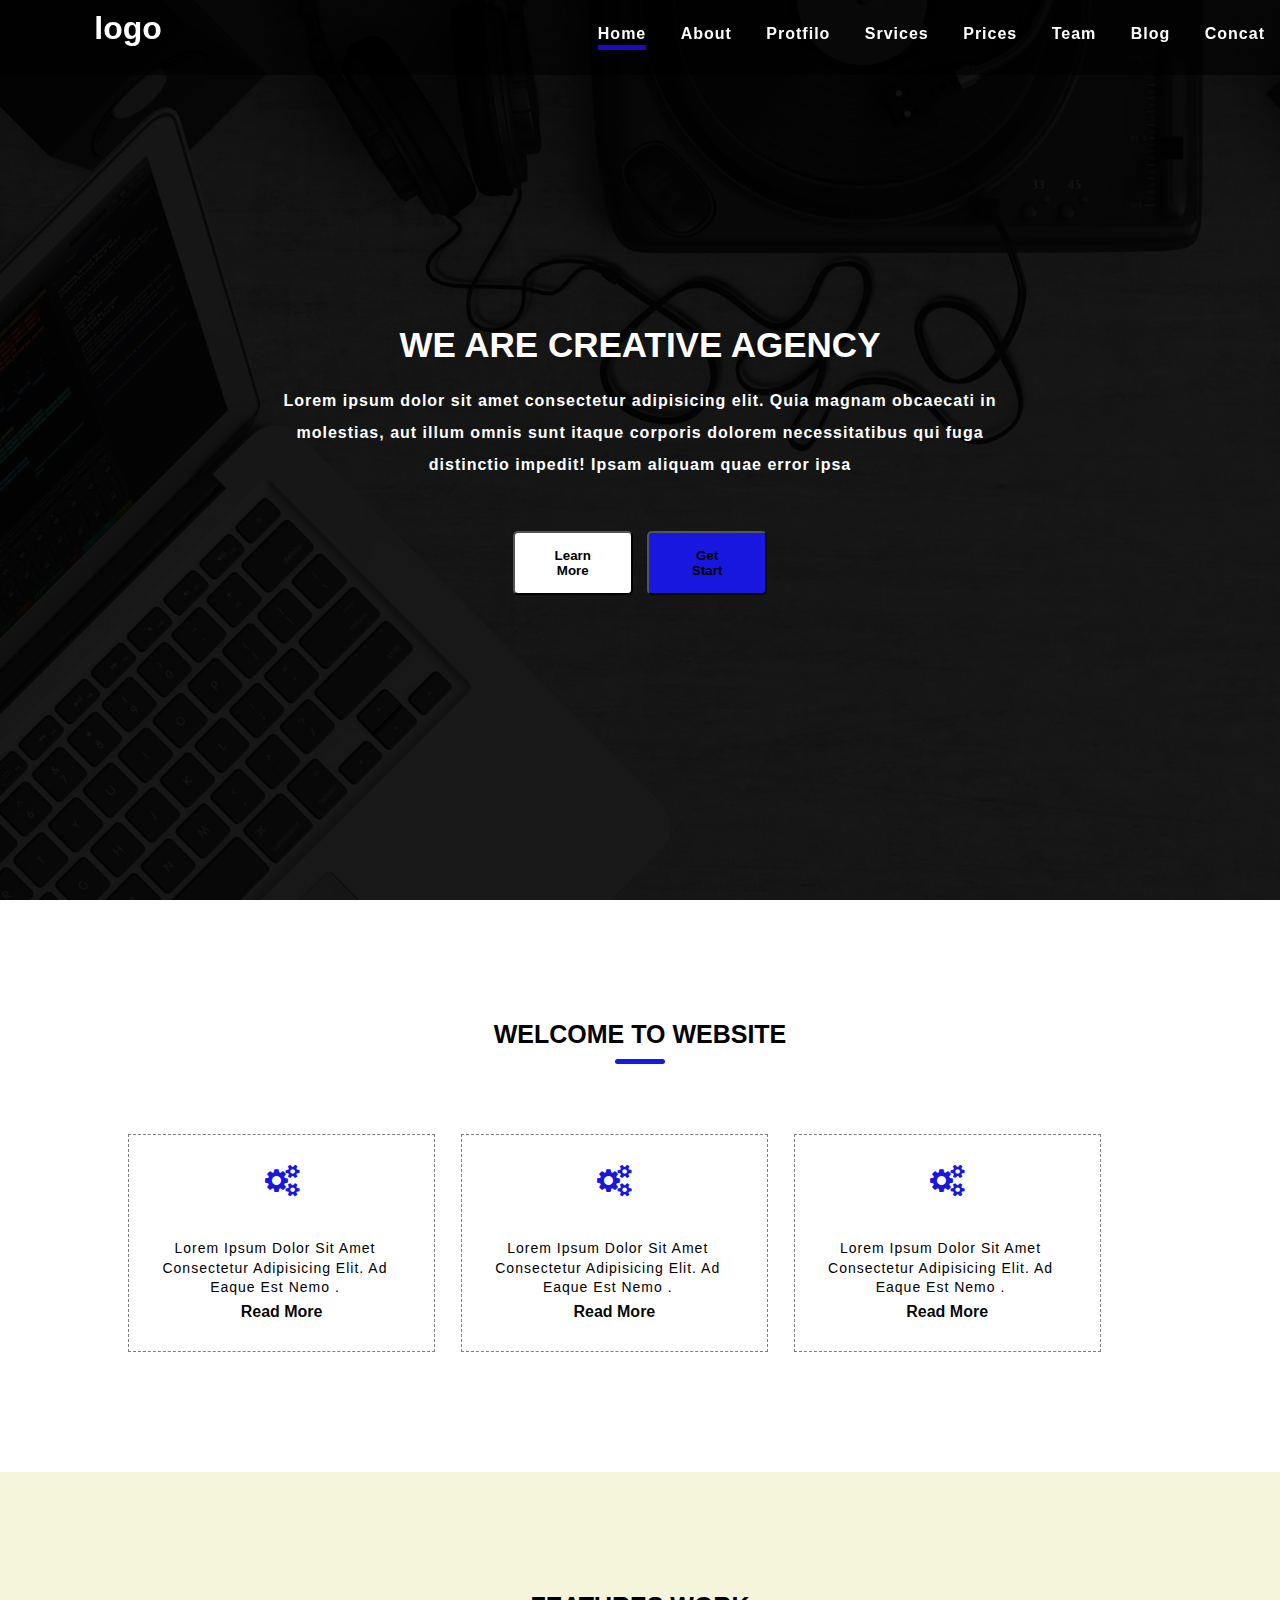
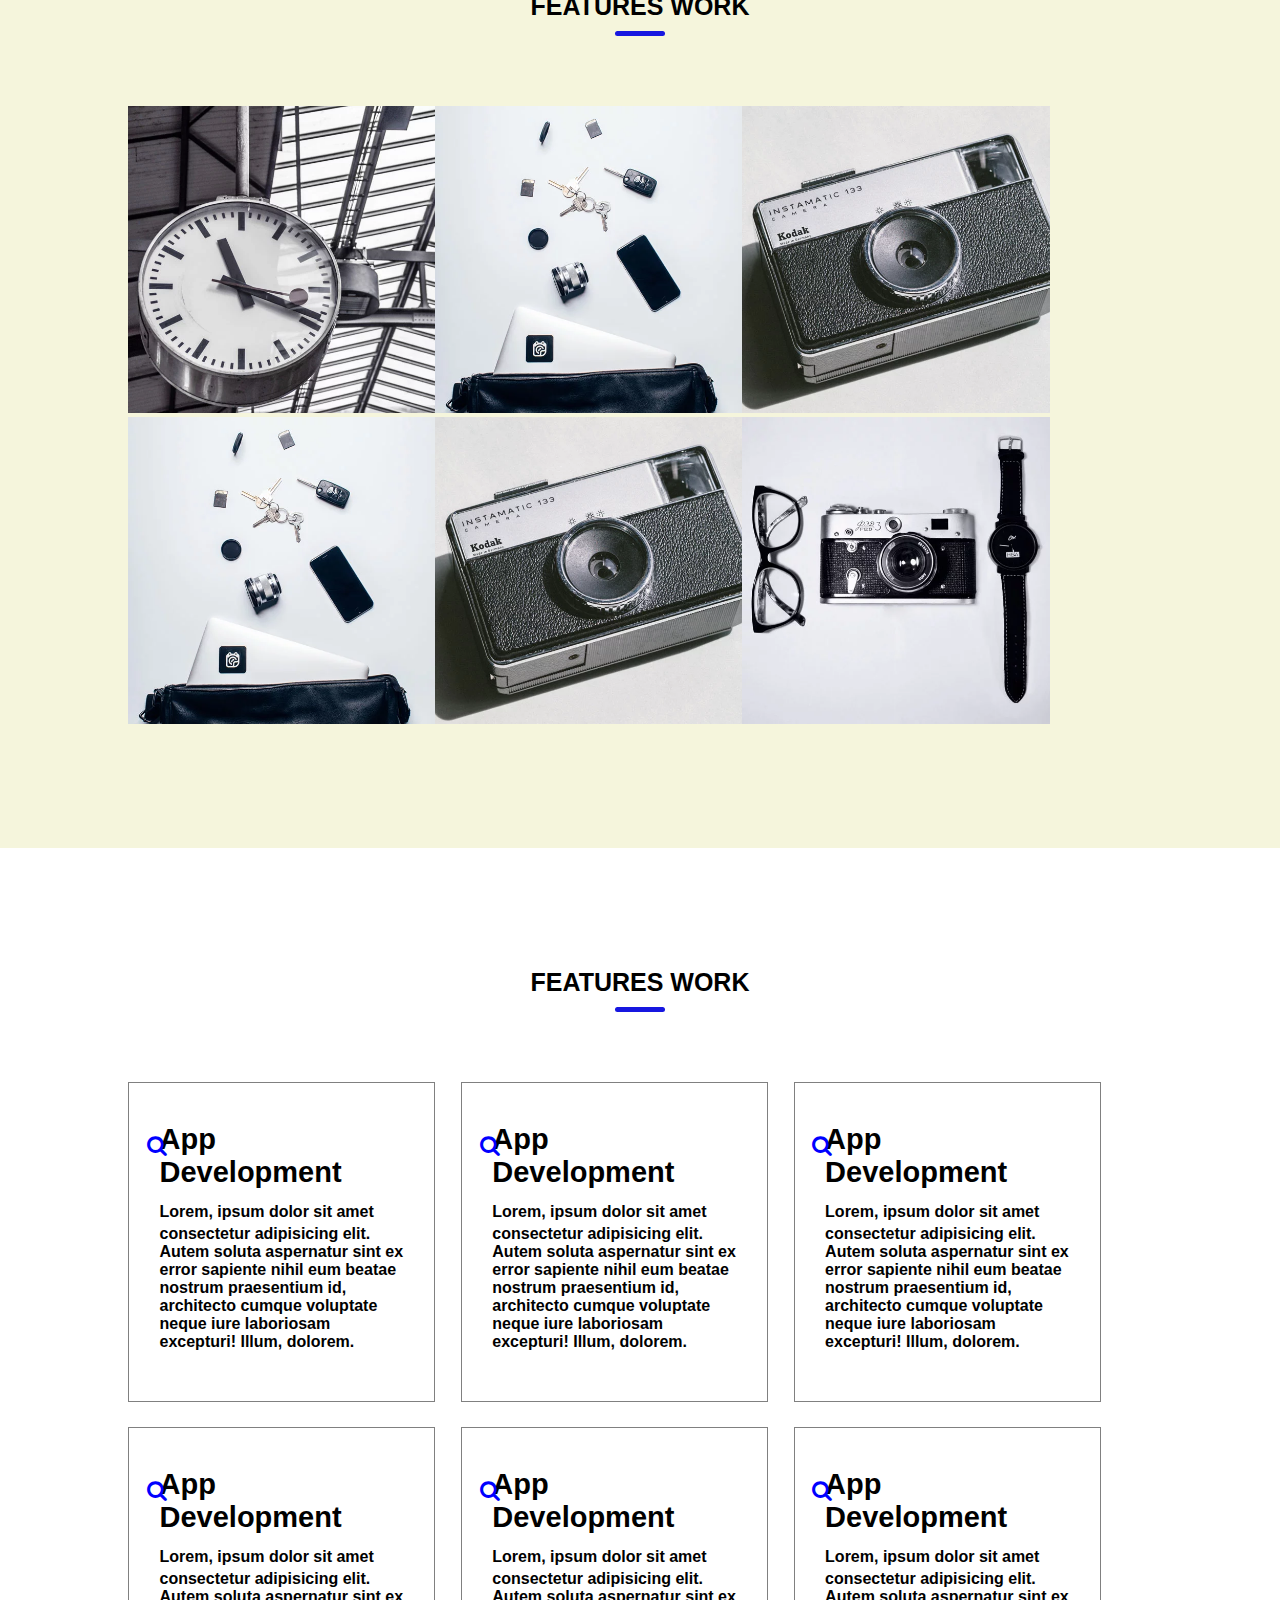
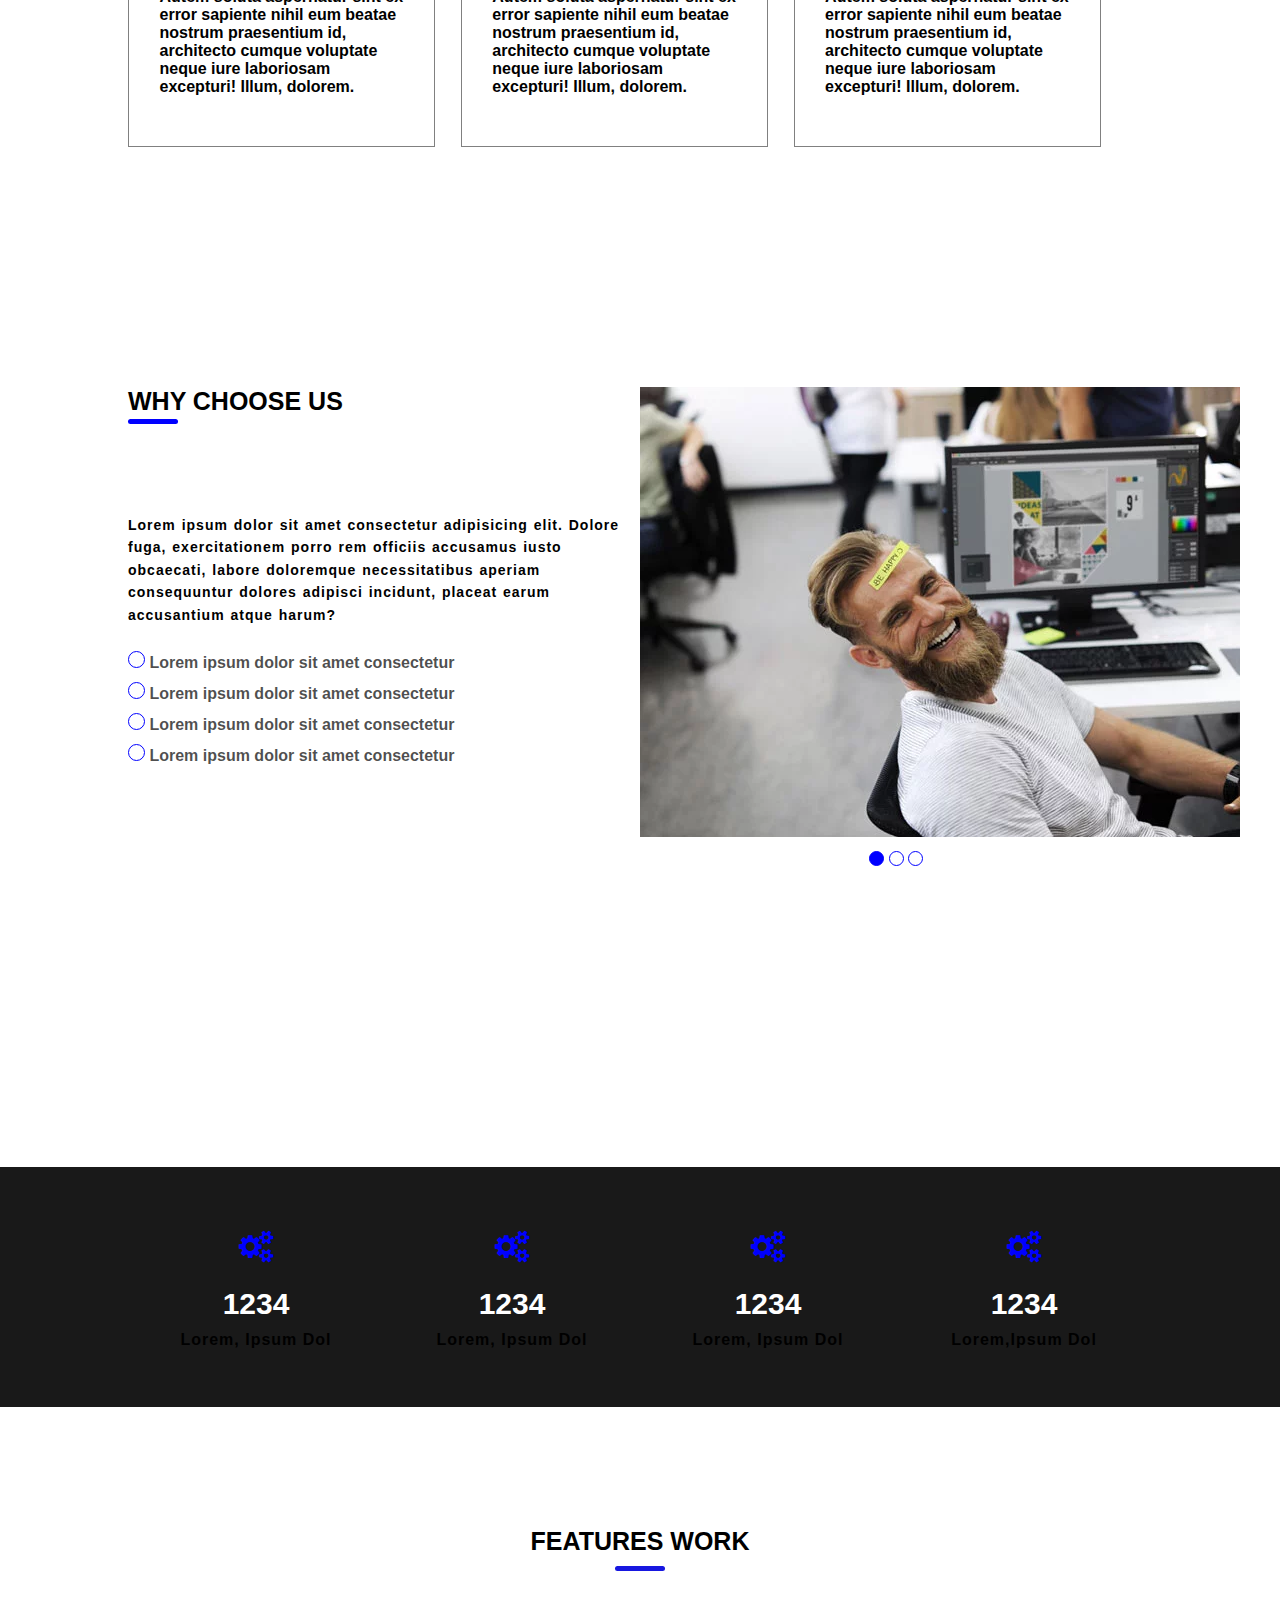
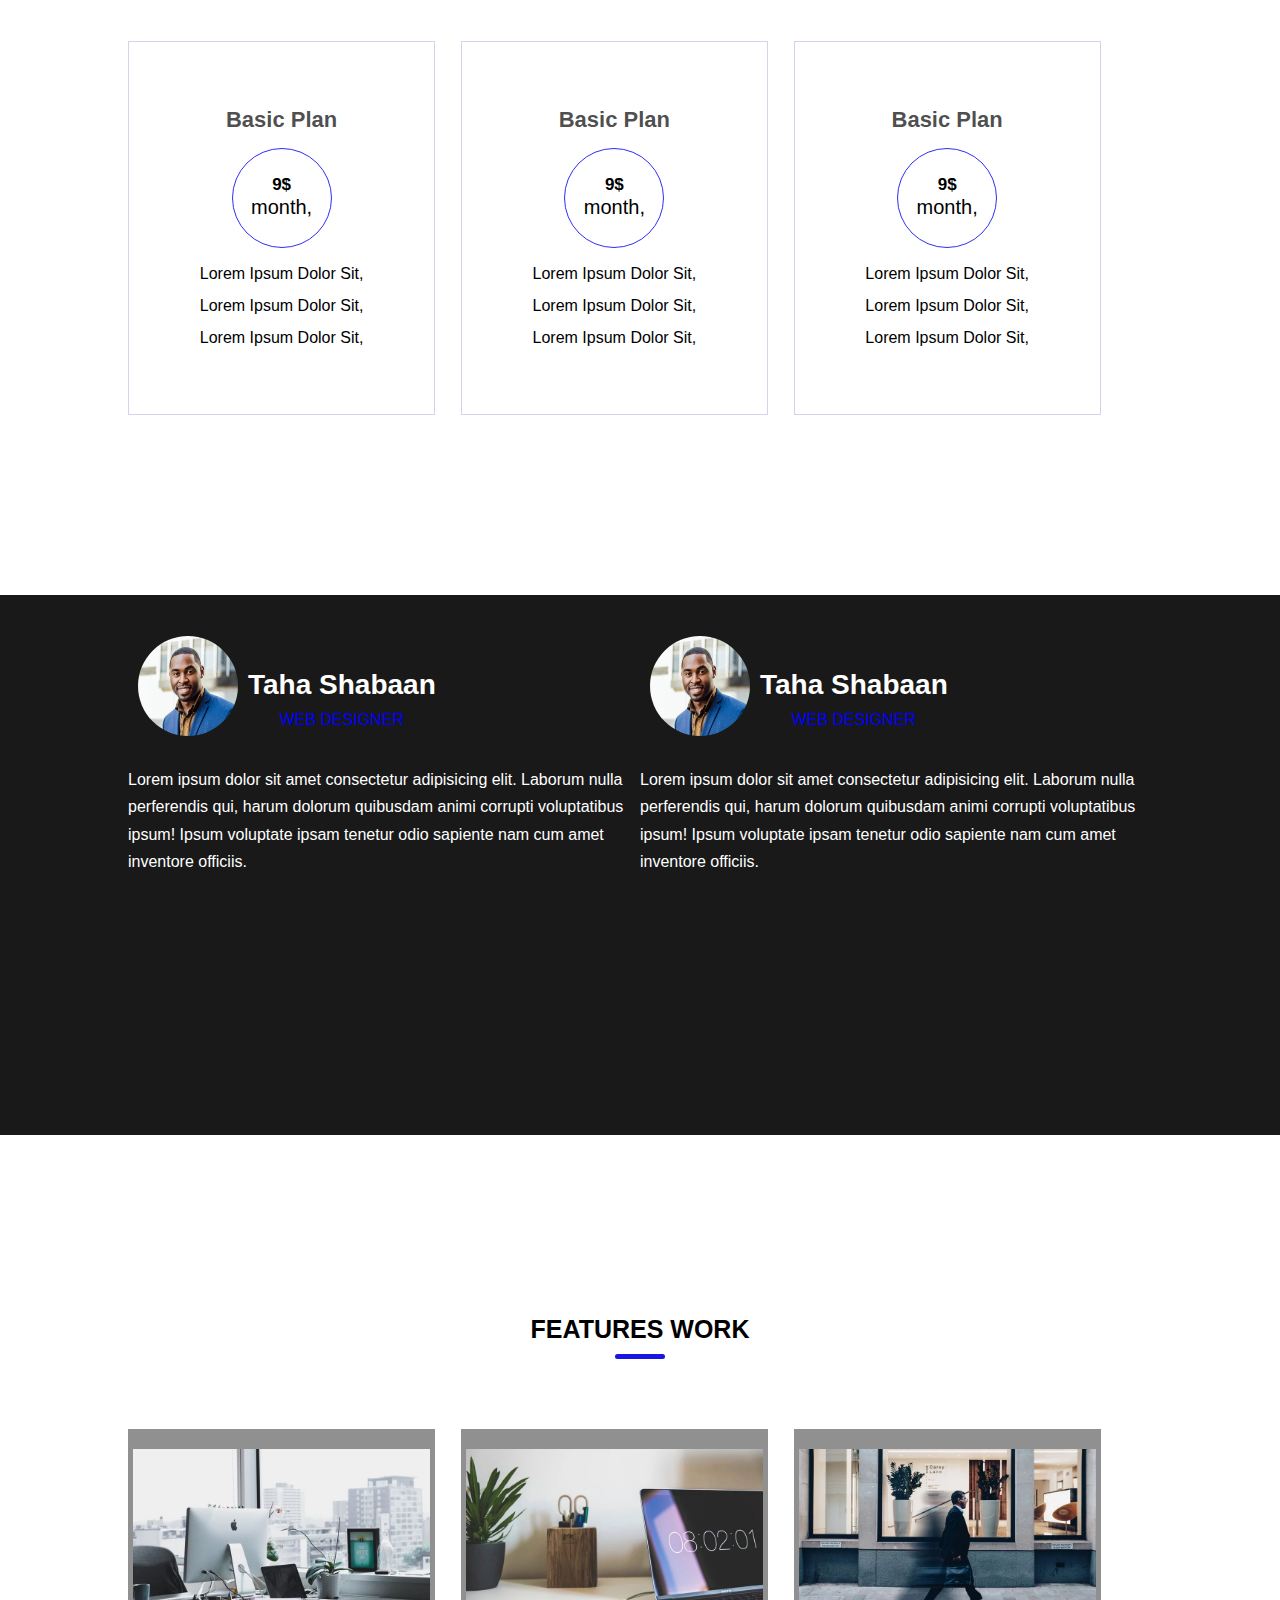
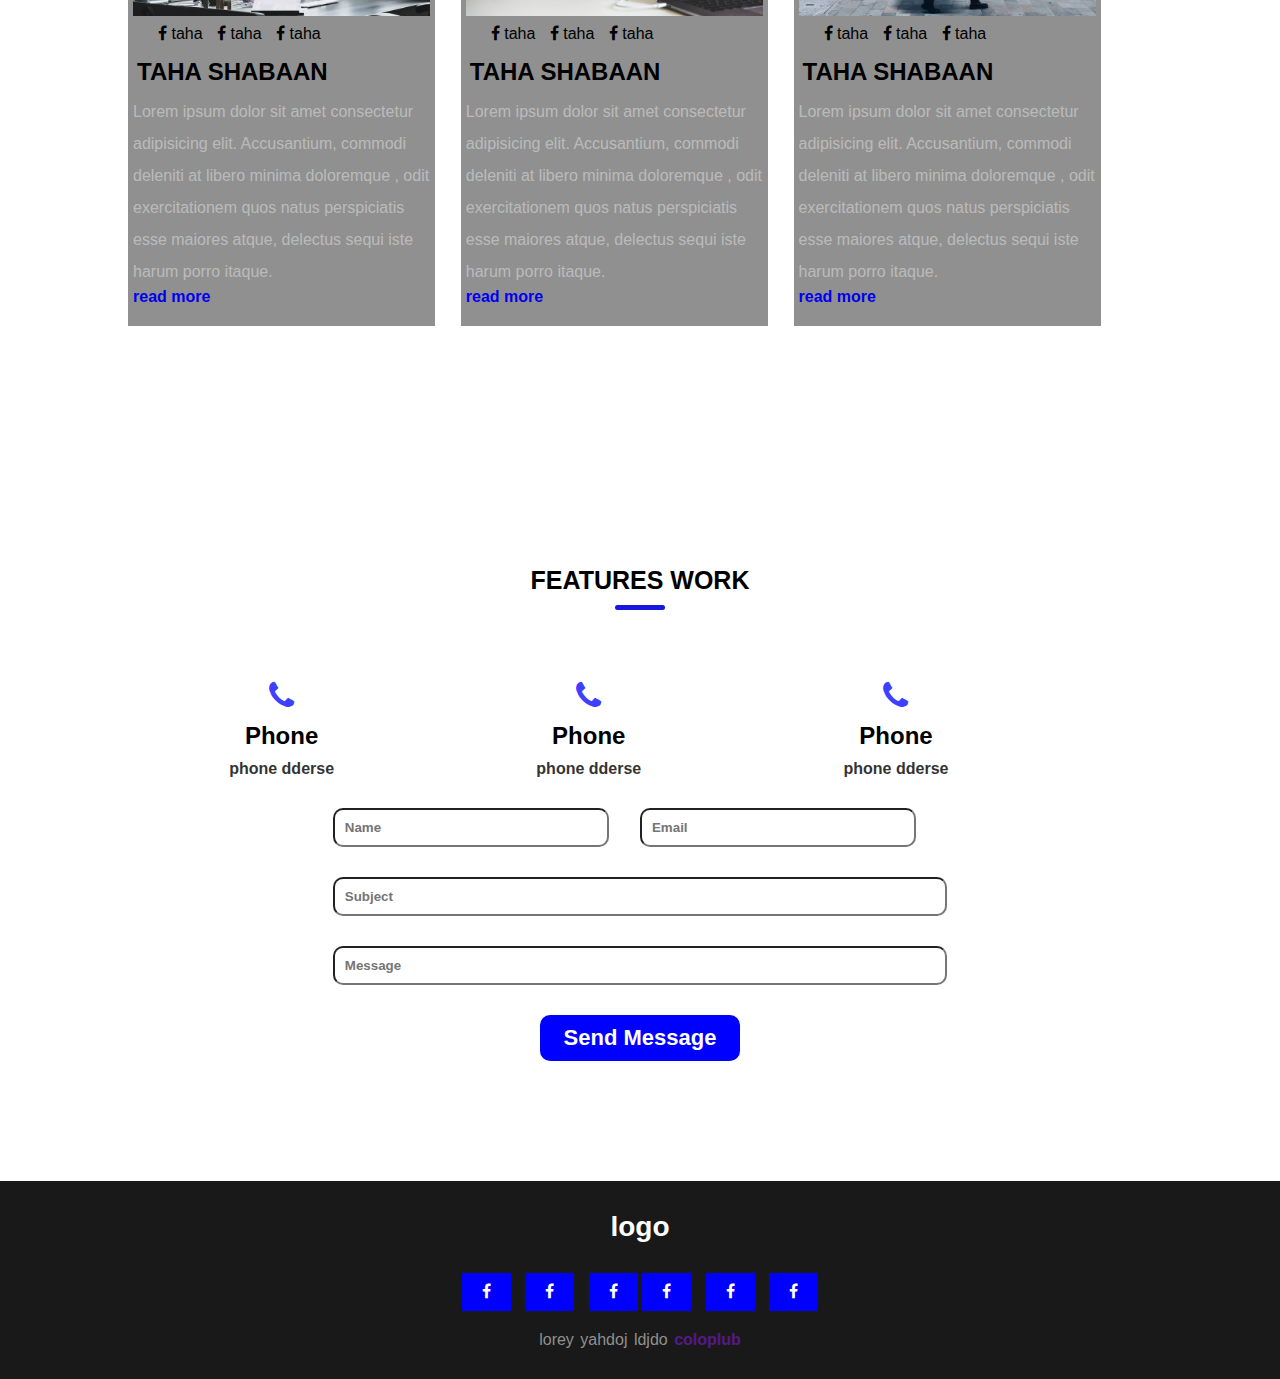
<file: index.html>
<!DOCTYPE html>
<html lang="en">
<head>
  <meta charset="UTF-8">
  <meta http-equiv="X-UA-Compatible" content="IE=edge">
  <meta name="viewport" content="width=device-width, initial-scale=1.0">
  <title>Template__1</title>
  <link rel="stylesheet" href="./css/font-awesome.min.css">
  <link rel="stylesheet" href="./css/style.css">
</head>
 <body> 
    <div class="home"> <!-- home section -->
      <div class="over-lay">
      <div class="head">  <!-- headre section -->
        <div class="container"> <!-- container -->
          <div class="content_head">   <!-- head-content -->
       <h2 class="logo" >logo</h2>
        <ul class="ul">
          <li><a href="" class="active">home</a> </li>
          <li><a href="">about</a></li>
          <li><a href="">protfilo</a></li>
          <li><a href="">srvices</a></li>
          <li><a href="">prices</a></li>
          <li><a href="">team</a></li>
          <li class="dropdown">
            <a href="" >blog</a>
            <i></i>
              <ul class="drop-ul">
                <li>
              <a href="" class="drop-link"> blog post</a>
                </li>
              </ul>
          </li>
          <li><a href="">concat</a></li>
        </ul>
          </div>  <!-- ./ head-content -->
        </div><!-- ./container -->
      </div>    <!--./headre section -->
       <div class="home-content">  <!-- home-content -->
         <h3 class=" home-title">
            we are creative agency</h3>
          <p class="home-des">Lorem ipsum dolor sit amet consectetur adipisicing elit. Quia magnam obcaecati in molestias, aut illum omnis sunt itaque corporis dolorem necessitatibus qui fuga distinctio impedit! Ipsam aliquam quae error ipsa</p>
          <button class="btn btn-laern opacity">
            learn more</button>
          <button class="btn btn-start opacity">
            get start
          </button>
       </div><!--./home-content -->
      </div>
    </div>
    </div><!--./home section -->
      <!-- about section -->  
        <div class="about-sectin pd-y">
          <!--general title-->
             <div class="title">
               <h2 class="title-head">welcome to website</h2>
                <i class="title-line"></i>
             </div>   <!--./general title-->
             
             <div class="container"><!-- ./container -->
              <div class="about-content pro-overflo">   <!--about-content -->
               <div class="about-sec ltr-affect">    <!-- about-sec -->
                <i class="fa fa-cogs fa-2x icon"></i>   
                <h3 class="about-section-title">fully consectetur</h3> 
                <p class="about-section-des">Lorem ipsum dolor sit amet consectetur adipisicing elit. Ad eaque est nemo 
                  <i class="about-read">  dignissimos necessitatibus        asperiores accusamus deserunt, voluptatem omnis at modi a  spernatur ipsum officia earum sapiente</i>.</p>
                <a href="##" class="about-section-link">read more</a>
              </div><!--./about-sec-->  
              <div class="about-sec margin ltr-affect">    <!-- about-sec -->
                <i class="fa fa-cogs fa-2x icon"></i>   
                <h3 class="about-section-title">fully consectetur</h3> 
                <p class="about-section-des">Lorem ipsum dolor sit amet consectetur adipisicing elit. Ad eaque est nemo 
                  <i class="about-read">  dignissimos necessitatibus        asperiores accusamus deserunt, voluptatem omnis at modi a  spernatur ipsum officia earum sapiente</i>.</p>  
                <a href="#about-read" class="about-section-link">read more</a>
              </div><!--./about-sec-->  
              <div class="about-sec ltr-affect">    <!-- about-sec -->
                <i class="fa fa-cogs fa-2x icon"></i>   
                <h3 class="about-section-title">fully consectetur</h3> 
                <p class="about-section-des">Lorem ipsum dolor sit amet consectetur adipisicing elit. Ad eaque est nemo 
                <i class="about-read" id="about-read" >  
                  dignissimos necessitatibusasperiores accusamus deserunt, voluptatem omnis at modi a  spernatur ipsum officia earum sapiente</i>.</p>
                  <a href="##" class="about-section-link">read more</a>
              </div><!--./about-sec-->  
             </div>   <!--./about-content --> 
             </div>  <!-- ./container -->
        </div>   
      <!-- ./about section -->
      <!-- protfilo section -->  
       <div class="protfilo pd-y">
            <!--general title-->
            <div class="title">
              <h2 class="title-head">features work</h2>
               <span class="title-line"></span>
            </div>   <!--./general title-->
        <div class="container"><!-- ./container -->
              <!--protfilo-content -->
          <div class="protfilo-content pro-overflo">
            <!-- protfilo-section1 -->
           <div class="protfilo-sec Ttb-affect parent-hero-img">
            <img src="../images/work/work1.webp" alt="logo images">
            <div class="pro-sec-cont hero-img">
                <h3 class="protfilo-title">catgorey</h3>
                <p class="protfilo-des" >Lorem ipsum dolor </p> 
                <i class="fa fa-cogs fa-x icon"></i>   
                <i class="fa fa-search fa-x icon"></i>  
            </div> 
             
          </div><!--./protfilo-section2-->  
          <div class="protfilo-sec Ttb-affect marginTB parent-hero-img"> 
            <img src="../images/work/work3.webp" alt="logo images">
            <div class="pro-sec-cont hero-img">
                <h3 class="protfilo-title">catgorey</h3>
                <p class="protfilo-des" >Lorem ipsum dolor </p> 
                <i class="fa fa-cogs fa-x icon"></i>   
                <i class="fa fa-search fa-x icon"></i>  
            </div>   
          </div><!--./protfilo-section2-->
            <!-- protfilo-section3 -->
            <div class="protfilo-sec Ttb-affect parent-hero-img"> 
            <img src="../images/work/work5.webp" alt="logo images">
            <div class="pro-sec-cont hero-img">
                <h3 class="protfilo-title">catgorey</h3>
                <p class="protfilo-des" >Lorem ipsum dolor </p> 
                <i class="fa fa-cogs fa-x icon"></i>   
                <i class="fa fa-search fa-x icon"></i>  
            </div>   
            </div><!--./protfilo-section3--> 
            <!-- protfilo-section4 -->
            <div class="protfilo-sec Ttb-affect parent-hero-img" > 
            <img src="../images/work/work3.webp" alt="logo images">
          <div class="pro-sec-cont hero-img">
                <h3 class="protfilo-title">catgorey</h3>
                <p class="protfilo-des" >Lorem ipsum dolor </p> 
                <i class="fa fa-cogs fa-x icon"></i>   
                <i class="fa fa-search fa-x icon"></i>  
            </div>
          </div><!--./protfilo-section4--> 
          <!-- protfilo-section5 -->
          <div class="protfilo-sec Ttb-affect marginTB parent-hero-img"> 
            <img src="../images/work/work5.webp" alt="logo images">
            <div class="pro-sec-cont hero-img">
                <h3 class="protfilo-title">catgorey</h3>
                <p class="protfilo-des" >Lorem ipsum dolor </p> 
                <i class="fa fa-cogs fa-x icon"></i>   
                <i class="fa fa-search fa-x icon"></i>  
            </div>  
          </div><!--./protfilo-section5--> 
          <!-- protfilo-section6 -->
          <div class="protfilo-sec Ttb-affect parent-hero-img">   
            <img src="../images/work/work6.webp" alt="logo images">
            <div class="pro-sec-cont hero-img">
                <h3 class="protfilo-title">catgorey</h3>
                <p class="protfilo-des" >Lorem ipsum dolor </p> 
                <i class="fa fa-cogs fa-x icon"></i>   
                <i class="fa fa-search fa-x icon"></i>  
            </div>   
          </div><!--./protfilo-section6-->  
         </div>   <!--./prtofilo-content --prtofilo--> 
         </div>  <!--/container -->
       </div> <!-- ./protfilo-section -->
       <div class="offer pd-y">
        <!--general title-->
        <div class="title">
          <h2 class="title-head">features work</h2>
           <span class="title-line"></span>
        </div>   <!--./general title-->
    <div class="container"><!-- ./container -->
          <!--offer-content -->
      <div class="offer-content overflo">
        <!-- offer-item1 -->
           <div class="offer-item">
             <i class="fa fa-search  icon fa-lg"></i>
            <div class="container">
                <h3 class="offer-title">app development</h3>
                <P class="offer-des">Lorem, ipsum dolor sit amet consectetur adipisicing elit. Autem soluta aspernatur sint ex error sapiente nihil eum beatae nostrum praesentium id, architecto cumque voluptate neque iure laboriosam excepturi! Illum, dolorem.</P>
              </div>
           </div>   <!-- ./offer-item1 -->
              <!-- offer-item2 -->
           <div class="offer-item margin">
            <i class="fa fa-search  icon fa-lg"></i>
              <div class="container">
                <h3 class="offer-title">app development</h3>
                <P class="offer-des">Lorem, ipsum dolor sit amet consectetur adipisicing elit. Autem soluta aspernatur sint ex error sapiente nihil eum beatae nostrum praesentium id, architecto cumque voluptate neque iure laboriosam excepturi! Illum, dolorem.</P>
              </div>
          </div>   <!-- ./offer-item2 -->
           <!-- offer-item3 -->
           <div class="offer-item ">
            <i class="fa fa-search icon fa-lg"></i>
            <div class="container">
                <h3 class="offer-title">app development</h3>
                <P class="offer-des">Lorem, ipsum dolor sit amet consectetur adipisicing elit. Autem soluta aspernatur sint ex error sapiente nihil eum beatae nostrum praesentium id, architecto cumque voluptate neque iure laboriosam excepturi! Illum, dolorem.</P>
              </div>
          </div>   <!-- ./offer-item3 -->
           <!-- offer-item4 -->
           <div class="offer-item margin-ttb">
            <i class="fa fa-search icon fa-lg"></i>
            <div class="container">
                <h3 class="offer-title">app development</h3>
                <P class="offer-des">Lorem, ipsum dolor sit amet consectetur adipisicing elit. Autem soluta aspernatur sint ex error sapiente nihil eum beatae nostrum praesentium id, architecto cumque voluptate neque iure laboriosam excepturi! Illum, dolorem.</P>
              </div>
          </div>   <!-- ./offer-item4 -->
           <!-- offer-item5 -->
           <div class="offer-item margin margin-ttb">
            <i class="fa fa-search icon fa-lg"></i>
            <div class="container">
                <h3 class="offer-title">app development</h3>
                <P class="offer-des">Lorem, ipsum dolor sit amet consectetur adipisicing elit. Autem soluta aspernatur sint ex error sapiente nihil eum beatae nostrum praesentium id, architecto cumque voluptate neque iure laboriosam excepturi! Illum, dolorem.</P>
              </div>
          </div>   <!-- ./offer-item5 -->
           <!-- offer-item6 -->
           <div class="offer-item  margin-ttb">
            <i class="fa fa-search icon fa-lg"></i>
            <div class="container">
                <h3 class="offer-title">app development</h3>
                <P class="offer-des">Lorem, ipsum dolor sit amet consectetur adipisicing elit. Autem soluta aspernatur sint ex error sapiente nihil eum beatae nostrum praesentium id, architecto cumque voluptate neque iure laboriosam excepturi! Illum, dolorem.</P>
              </div>
          </div>   <!-- ./offer-item6 -->
     </div>   <!--./of-content offer--> 
     </div>  <!--/container -->
   </div> <!-- ./offer-section -->
   <div class="choose pd-y">
        <div class="container">  
          <div class="choose-left">
            <div class="title">
              <h2 class="title-head">why choose us</h2>
               <span class="st-line"></span>
               </div>
            <div class="choose-item"> <!-- choose-item -->
              <p class="choose--des">
                Lorem ipsum dolor sit amet consectetur adipisicing elit. Dolore fuga, exercitationem porro rem officiis accusamus iusto obcaecati, labore doloremque necessitatibus aperiam consequuntur dolores adipisci incidunt, placeat earum accusantium atque harum?</p>
                <h4 class="choose-title-title" > 
                  Lorem ipsum dolor sit amet consectetur</h4>
                <h4  class="choose-title-title">
                   Lorem ipsum dolor sit amet consectetur</h4>
                <h4  class="choose-title-title"> 
                  Lorem ipsum dolor sit amet consectetur</h4>
                <h4 class="choose-title-title"> 
                  Lorem ipsum dolor sit amet consectetur</h4>
            </div> <!-- ./choose-item -->
          </div>    <!-- ./choose-left -->
           <div class="choose-left">
              <img src="../images/about/about1.webp" alt="">
                <ul>
                  <li></li>
                  <li></li>
                  <li></li>
                </ul>
           </div>
           <div class="clear"></div>
          </div> <!-- ./container -->
        </div><!-- ./choose -->
             <div class="number-section pd-y ">      <!--number-secti-->
              <div class="over-lay">
                <div class="container">
                  <!--number-item1  -->
                  <div class="number-item">
                  <i class="number-icon fa fa-cogs fa-2x"></i>    
                  <h4 class="number-title">1234</h4>
                  <p class="number-des">Lorem, ipsum dol</p>
                  </div>   <!--./number-item1  -->
                  <!--number-item2-->
                  <div class="number-item">
                   <i class="number-icon fa fa-cogs fa-2x"></i>
                   <h4 class="number-title">1234</h4>
                   <p class="number-des">Lorem, ipsum dol</p>
                  </div><!--./number-item2-->
                  <!--number-item3-->
                  <div class="number-item">
                  <i class="number-icon fa fa-cogs fa-2x"></i>
                  <h4 class="number-title">1234</h4>
                  <p class="number-des">Lorem, ipsum dol</p>
                  </div> <!--./number-item3-->
                   <!--number-item4-->
                  <div class="number-item">
                    <i class="number-icon fa fa-cogs fa-2x">

                    </i>
                    <h4 class="number-title">1234</h4>
                    <p class="number-des">
                      Lorem,ipsum dol
                    </p>
                    </div> <!--./number-item4-->
                    <div class="clear"></div>
                 </div>  <!-- ./container -->
                </div> <!-- ./over-lay -->
                             </div><!--./number-section-->

                             <!-- tabel-section -->
                <div class="tabel-section pd-y">
                               <!--general title-->
            <div class="title">
              <h2 class="title-head">features work</h2>
               <span class="title-line"></span>
            </div>   <!--./general title-->
                   <div class="container">
                    <!--tabel-item -->
                     <div class="tabel-item">  
                       <h4 class="tabel-title">
                         basic plan</h4> 
                   <div class="tabel-plan"><!--tabel-plan -->
                    <div class="tabel-plan-content">
                    <h5 class="tabel-plan-title">
                     9$
                   </h5>
                   <span class="tabel-plan-des">
                     month, 
                   </span>
                    </div> 
                        </div><!--./tabel-plan -->
                        <ul class="tabel-list">
                          <li>   Lorem ipsum dolor sit,</li>
                          <li>   Lorem ipsum dolor sit,</li>
                          <li>   Lorem ipsum dolor sit,</li>
                        </ul>
                       </div><!--./tabel-item -->
                 <div class="tabel-item margin"><!--tabel-item2 -->
                       <h4 class="tabel-title">
                         basic plan</h4>
               <div class="tabel-plan ">  <!--tabel-plan2 -->
                <div class="tabel-plan-content">
                <h5 class="tabel-plan-title">
                 9$
               </h5>
               <span class="tabel-plan-des">
                 month, 
               </span>
                </div>
                       </div> <!--./tabel-plan2 -->
                        <ul class="tabel-list">
                           <li>   Lorem ipsum dolor sit,</li>
                           <li>   Lorem ipsum dolor sit,</li>
                           <li>   Lorem ipsum dolor sit,</li>
                               </ul>
                     </div>  <!--./tabel-item2 -->
                     <div class="tabel-item">
                       <h4 class="tabel-title">basic plan</h4>
                       <div class="tabel-plan">
                         <div class="tabel-plan-content">
                         <h5 class="tabel-plan-title">
                          9$
                        </h5>
                        <span class="tabel-plan-des">
                          month, 
                        </span>
                         </div>
                       </div><!--./tabel-plan3 -->
                           <ul class="tabel-list">
                               <li>   Lorem ipsum dolor sit,</li>
                               <li>   Lorem ipsum dolor sit,</li>
                               <li>   Lorem ipsum dolor sit,</li>
                           </ul>
                     </div><!--./tabel-item3 -->
                     <div class="clear"></div>
                   </div><!--./container -->

                </div><!-- ./tabel-section -->
               
  <div class="services-section "><!--services-section -->
          <div class=" over-lay"> <!--over-lay-->
            <div class="container"><!--container -->
               <div class="service-item"><!-- service-item-->
                <div class="service-img"><!-- service-item-->
                   <img src="../images/team/team2.webp" alt="">
                </div>
                  <div class="service-img des">
                    <h3 class="service-img-title"> 
                      taha shabaan
                    </h3>
                    <span class="service-img-des">
                      web designer
                    </span>
                   </div><!-- ./service-img -des -->
                    <div class="clear"></div>
                   <p class="service-des">Lorem ipsum dolor sit amet consectetur adipisicing elit. Laborum nulla perferendis qui, harum dolorum quibusdam animi corrupti voluptatibus ipsum! Ipsum voluptate ipsam tenetur odio sapiente nam cum amet inventore officiis.</p>
                   </div> <!--./service-item-->
                   <div class="service-item"><!-- service-item-->
                    <div class="service-img"><!-- service-item-->
                       <img src="../images/team/team2.webp" alt="">
                    </div>
                      <div class="service-img des">
                        <h3 class="service-img-title"> 
                          taha shabaan
                        </h3>
                        <span class="service-img-des">
                          web designer
                        </span>
                       </div><!-- ./service-img -des -->
                        <div class="clear"></div>
                       <p class="service-des">Lorem ipsum dolor sit amet consectetur adipisicing elit. Laborum nulla perferendis qui, harum dolorum quibusdam animi corrupti voluptatibus ipsum! Ipsum voluptate ipsam tenetur odio sapiente nam cum amet inventore officiis.</p>
                       </div> <!--./service-item-->
                       <div class="clear"></div>
                  </div><!--./container -->
                </div><!--./over-lay-->
                </div><!--./services-section -->
              <!-- team -->

              <!-- nwes --> 
             <div class="news-section pd-y">
                  <!--general title-->
            <div class="title">
              <h2 class="title-head">features work</h2>
               <span class="title-line"></span>
            </div>   <!--./general title-->
               <div class="container">
                  <div class="news-item">
                <img src="../images/blog/blog1.webp" alt="">
                 <ul class="news-list">
                   <li><i class="fa fa-facebook fa-2x"></i>
                    taha
                  </li>
                   <li><i class="fa fa-facebook fa-2x"></i>
                    taha
                  </li>
                   <li><i class="fa fa-facebook fa-2x"></i>
                    taha
                  </li>
                 </ul>
                 <h2 class="news-title">taha shabaan</h2>
                 <p class="news-des">Lorem ipsum dolor sit amet consectetur adipisicing elit. Accusantium, commodi deleniti at libero minima doloremque <span>, odit exercitationem quos natus perspiciatis esse maiores atque, delectus sequi iste harum porro itaque.</span> </p>
                 <a href="##">read more</a>
                  </div>
                  <div class="news-item margin">
                    <img src="../images/blog/blog2.webp" alt="">
                     <ul class="news-list">
                       <li><i class="fa fa-facebook fa-2x"></i>
                        taha
                      </li>
                       <li><i class="fa fa-facebook fa-2x"></i>
                        taha
                      </li>
                       <li><i class="fa fa-facebook fa-2x"></i>
                        taha
                      </li>
                     </ul>
                     <h2 class="news-title">taha shabaan</h2>
                     <p class="news-des">Lorem ipsum dolor sit amet consectetur adipisicing elit. Accusantium, commodi deleniti at libero minima doloremque <span>, odit exercitationem quos natus perspiciatis esse maiores atque, delectus sequi iste harum porro itaque.</span> </p>
                     <a href="##">read more</a>
                      </div>
                      <div class="news-item">
                        <img src="../images/blog/blog3.webp" alt="">
                         <ul class="news-list">
                           <li><i class="fa fa-facebook fa-2x"></i>
                            taha
                          </li>
                           <li><i class="fa fa-facebook fa-2x"></i>
                            taha
                          </li>
                           <li><i class="fa fa-facebook fa-2x"></i>
                            taha
                          </li>
                         </ul>
                         <h2 class="news-title">taha shabaan</h2>
                         <p class="news-des">Lorem ipsum dolor sit amet consectetur adipisicing elit. Accusantium, commodi deleniti at libero minima doloremque <span>, odit exercitationem quos natus perspiciatis esse maiores atque, delectus sequi iste harum porro itaque.</span> </p>
                         <a href="##">read more</a>
                          </div>
                          <div class="clear"></div>
               </div>
                     </div>

                     <!-- concat-section -->
          <div class="concat-section pd-y">
                   <!--general title-->
            <div class="title">
              <h2 class="title-head">features work</h2>
               <span class="title-line"></span>
            </div>   <!--./general title-->
            <div class="container">
              <div class="concat-item">
                <i class="fa fa-phone fa-2x"></i>
                <h2 class="concat-title">phone</h2>
                <p class="concat-text">phone dderse</p>
              </div>   
              <div class="concat-item">
                <i class="fa fa-phone fa-2x"></i>
                <h2 class="concat-title">phone</h2>
                <p class="concat-text">phone dderse</p>
              </div> 
              <div class="concat-item">
                <i class="fa fa-phone fa-2x"></i>
                <h2 class="concat-title">phone</h2>
                <p class="concat-text">phone dderse</p>
              </div> 
              <div class="clear"></div>
              <form action="" class="form">
            <div class="form-type">
              <input type="text" name="" id="" placeholder="name">
              <input type="email" name="" id="" placeholder="email">   
                </div>
                <div class="clear"></div>
              <input type="text" name="" id="" placeholder="subject">
              <input type="text" name="" id="" placeholder="message">
              <button class="form-btn opacity">send message</button>
              </form>

                        </div>
                     </div>
                     <div class="footer-section">
                       <div class="foot-content">
                        <h2 class="foot-title">logo</h2>
                       <ul class="foot-list">
                         <li>
                           <a href="">
                           <i class="fa fa-facebook"></i></a>
                          </li>
                         <li class="mg"><a href=""><i class="fa fa-facebook "></i></a></li>
                         <li><a href=""><i class="fa fa-facebook"></i></a></li>
                         <li><a href=""><i class="fa fa-facebook"></i></a></li>
                         <li class="mg"><a href=""><i class="fa fa-facebook margin"></i></a></li>
                         <li><a href=""><i class="fa fa-facebook"></i></a></li>
                       </ul>
                       <span >
                         lorey yahdoj ldjdo 
                         <a href="">
                           coloplub
                              </a>
                            </span>      
                       </div>
              
                     </div>
</body>
</html>
</file>
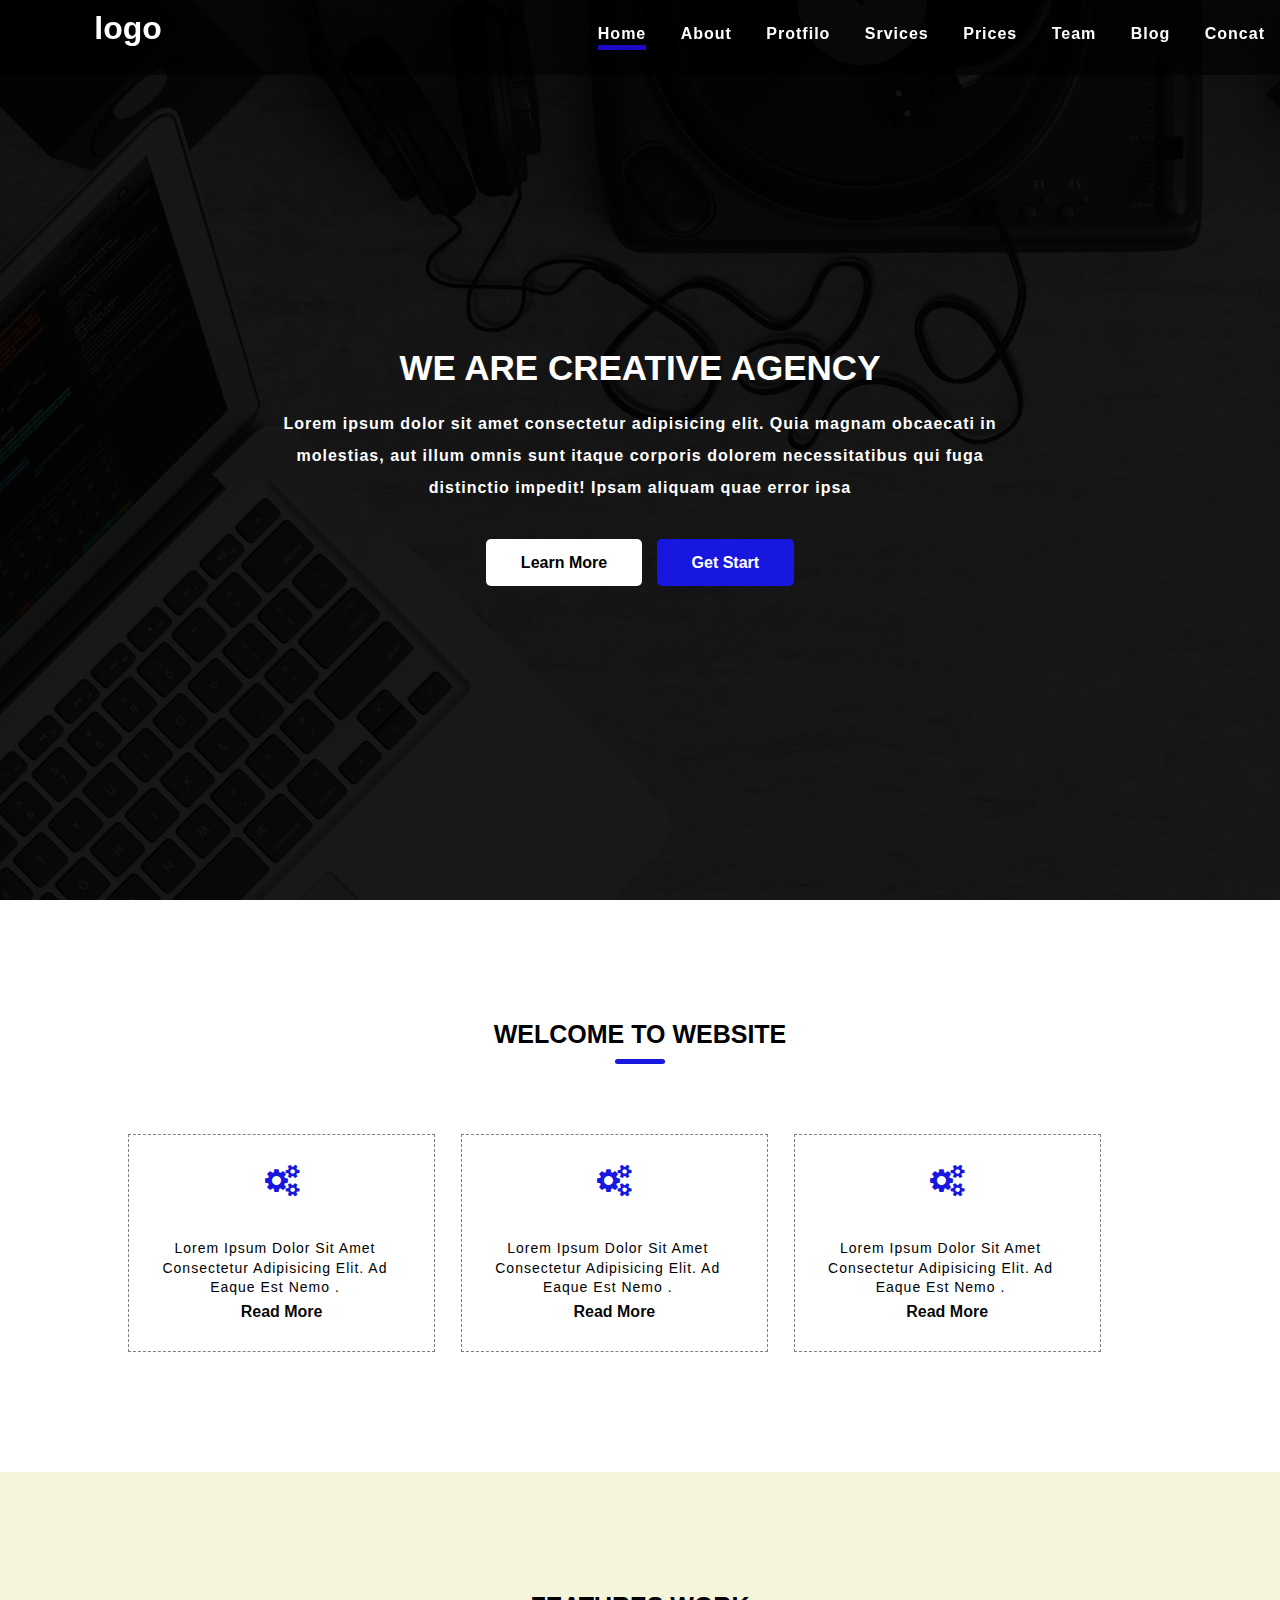
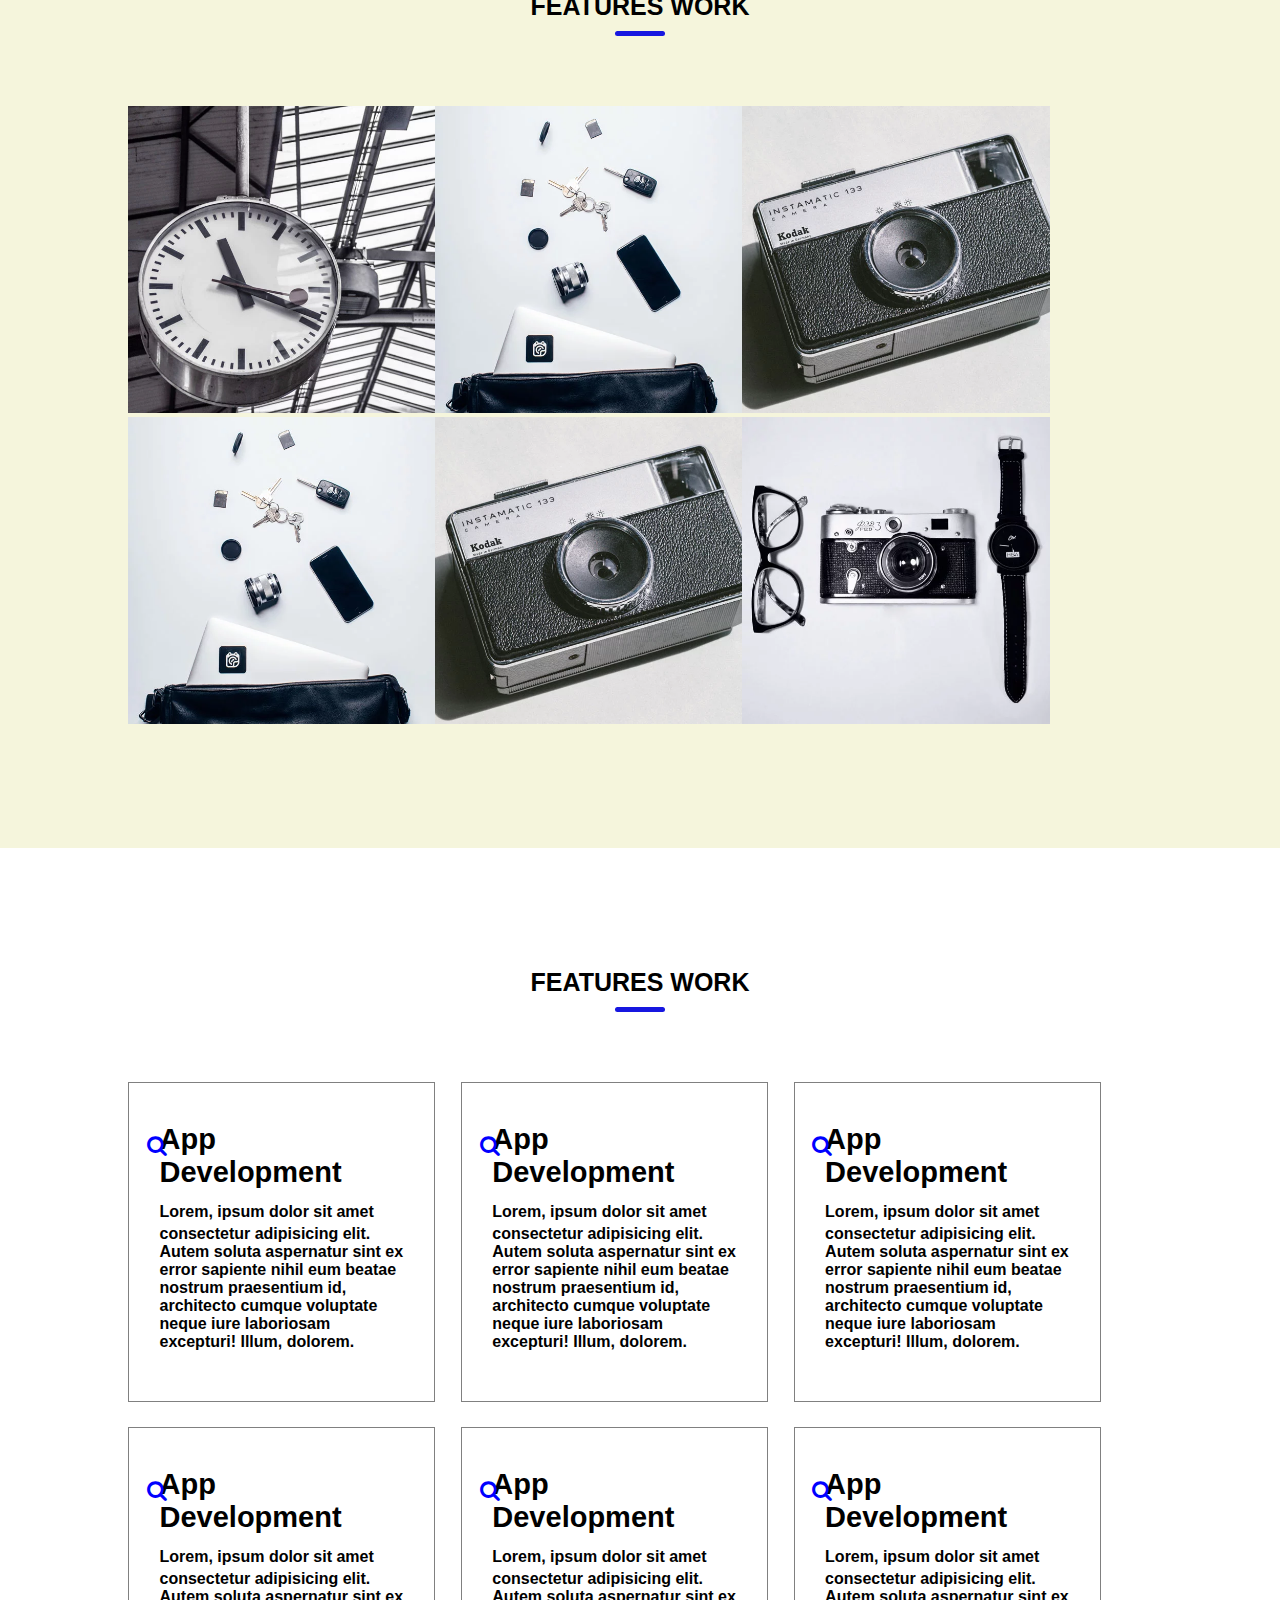
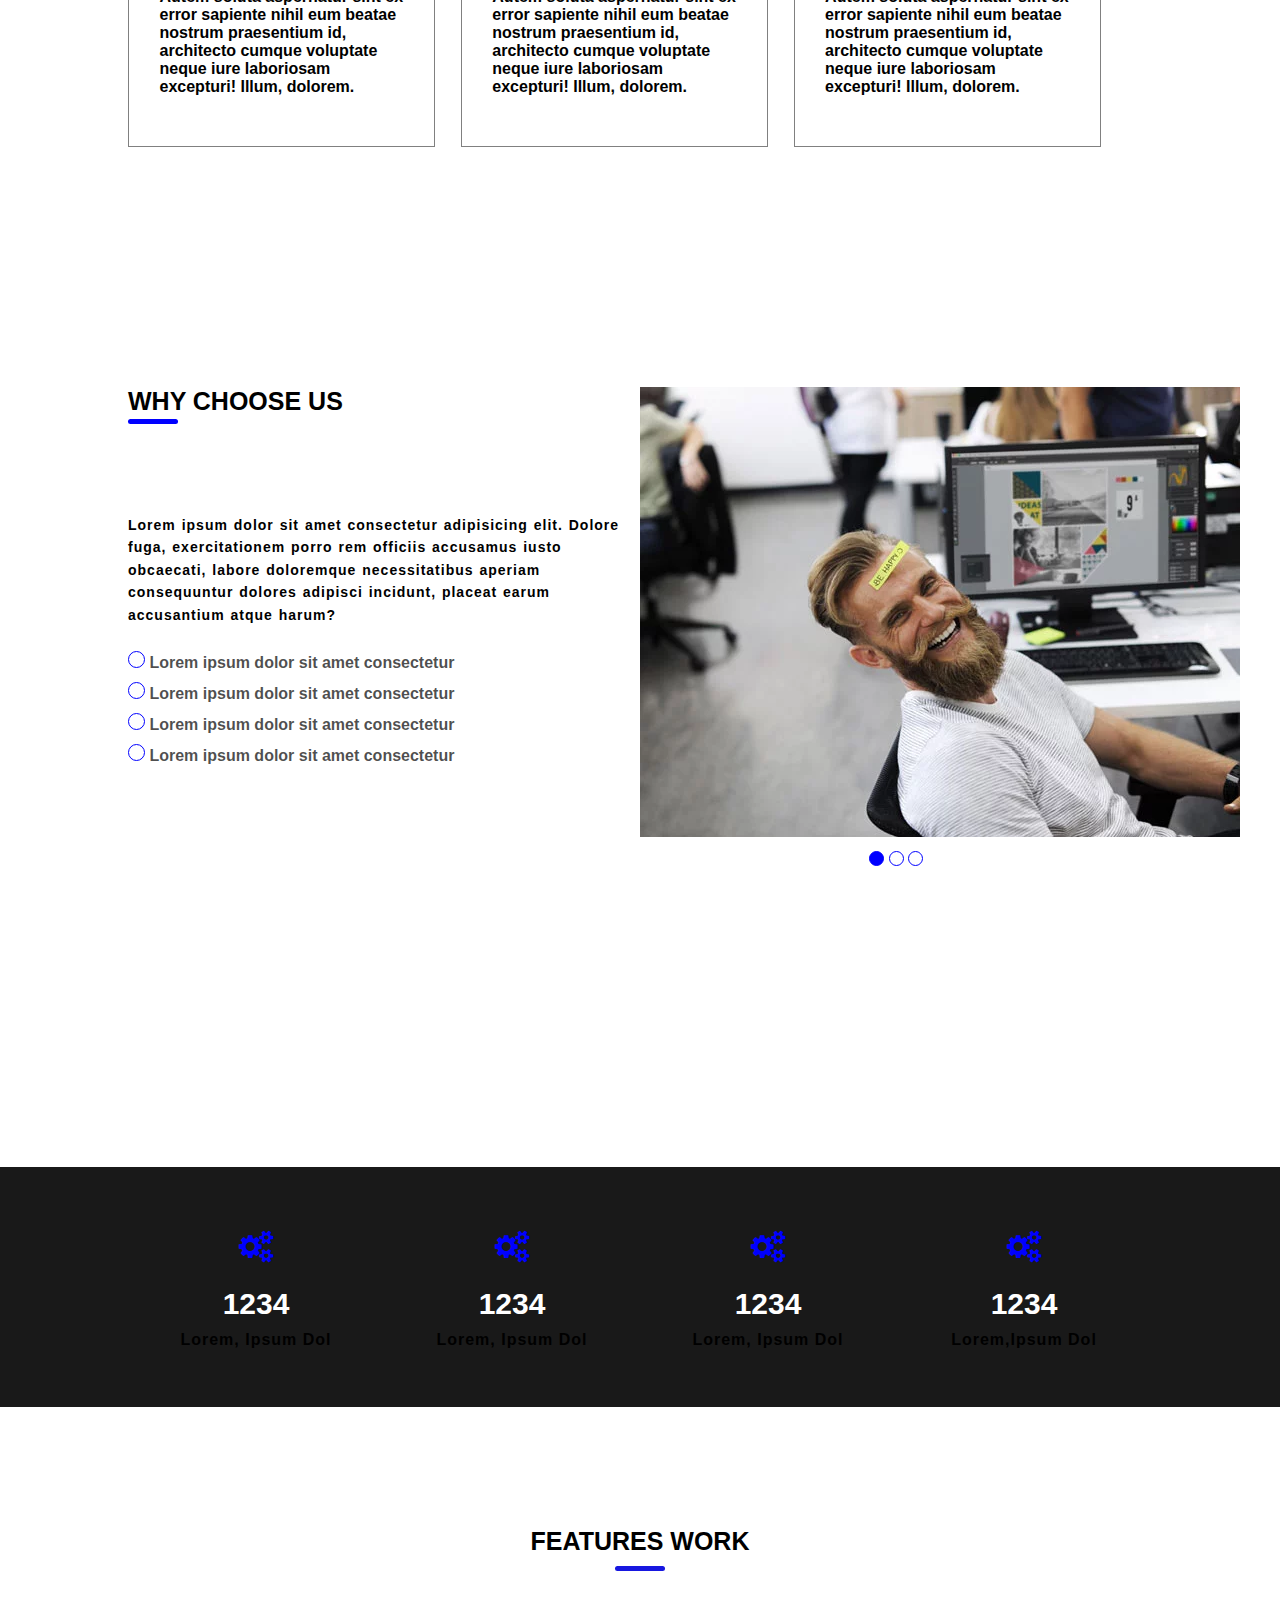
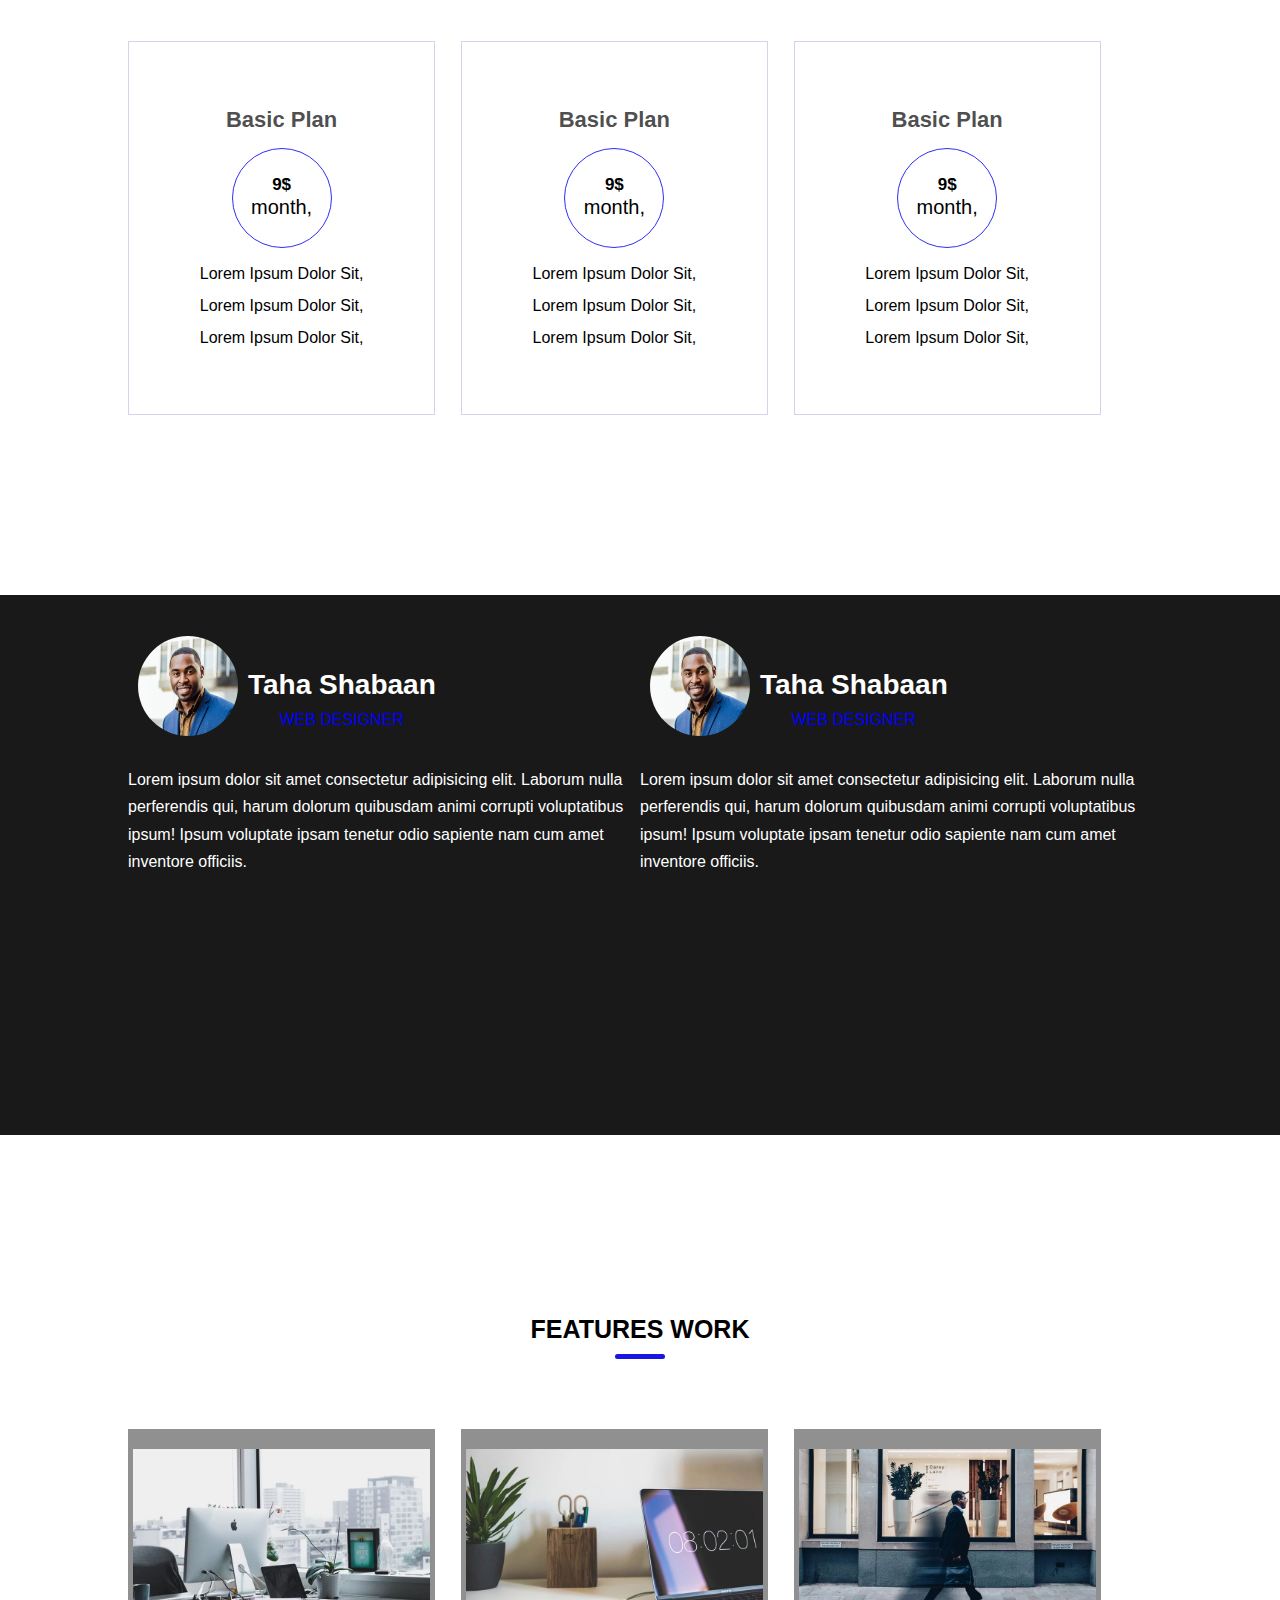
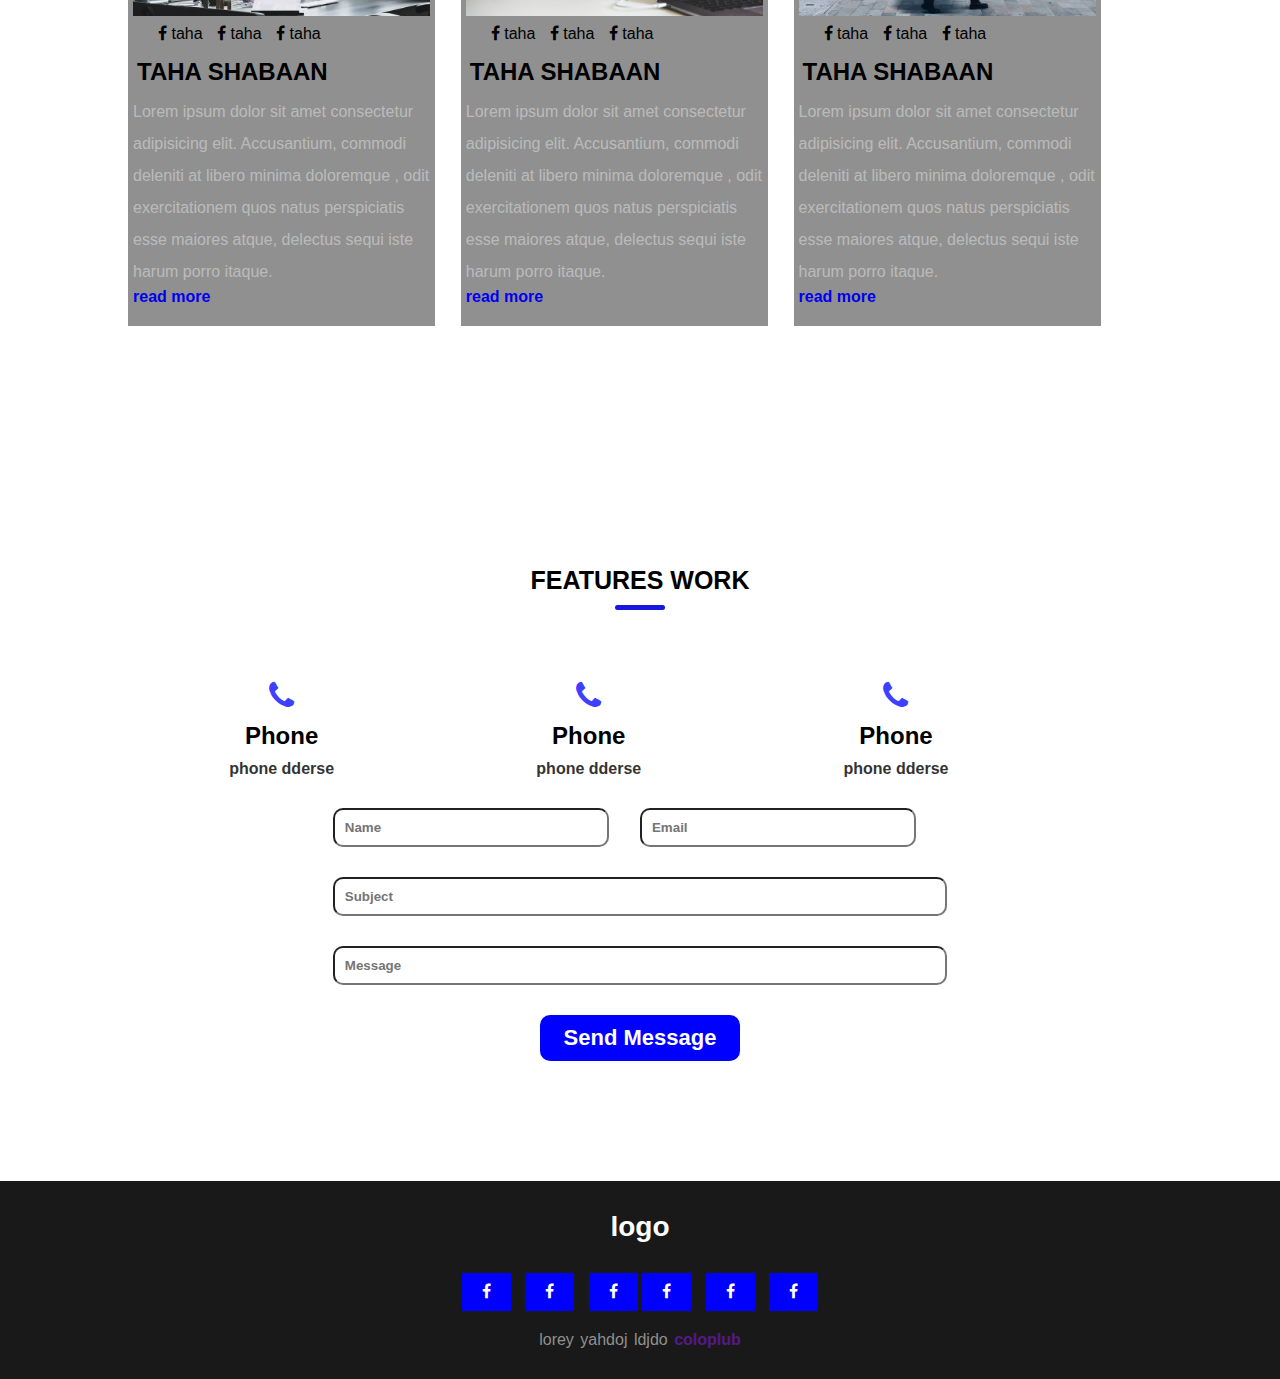
<file: html/index.html>
<!DOCTYPE html>
<html lang="en">
<head>
  <meta charset="UTF-8">
  <meta http-equiv="X-UA-Compatible" content="IE=edge">
  <meta name="viewport" content="width=device-width, initial-scale=1.0">
  <title>Template__1</title>
  <link rel="stylesheet" href="../css/font-awesome.min.css">
  <link rel="stylesheet" href="../css/style.css">
</head>
 <body> 
    <div class="home"> <!-- home section -->
      <div class="over-lay">
      <div class="head">  <!-- headre section -->
        <div class="container"> <!-- container -->
          <div class="content_head">   <!-- head-content -->
       <h2 class="logo" >logo</h2>
        <ul class="ul">
          <li><a href="" class="active">home</a> </li>
          <li><a href="">about</a></li>
          <li><a href="">protfilo</a></li>
          <li><a href="">srvices</a></li>
          <li><a href="">prices</a></li>
          <li><a href="">team</a></li>
          <li class="dropdown">
            <a href="" >blog</a>
            <i></i>
              <ul class="drop-ul">
                <li>
              <a href="" class="drop-link"> blog post</a>
                </li>
              </ul>
          </li>
          <li><a href="">concat</a></li>
        </ul>
          </div>  <!-- ./ head-content -->
        </div><!-- ./container -->
      </div>    <!--./headre section -->
       <div class="home-content">  <!-- home-content -->
         <h3 class=" home-title">
            we are creative agency</h3>
          <p class="home-des">Lorem ipsum dolor sit amet consectetur adipisicing elit. Quia magnam obcaecati in molestias, aut illum omnis sunt itaque corporis dolorem necessitatibus qui fuga distinctio impedit! Ipsam aliquam quae error ipsa</p>
          <buttont class="btn btn-laern opacity">
            learn more</buttont>
          <buttont class="btn btn-start opacity">
            get start
          </buttont>
       </div><!--./home-content -->
      </div>
    </div>
    </div><!--./home section -->
      <!-- about section -->  
        <div class="about-sectin pd-y">
          <!--general title-->
             <div class="title">
               <h2 class="title-head">welcome to website</h2>
                <i class="title-line"></i>
             </div>   <!--./general title-->
             
             <div class="container"><!-- ./container -->
              <div class="about-content pro-overflo">   <!--about-content -->
               <div class="about-sec ltr-affect">    <!-- about-sec -->
                <i class="fa fa-cogs fa-2x icon"></i>   
                <h3 class="about-section-title">fully consectetur</h3> 
                <p class="about-section-des">Lorem ipsum dolor sit amet consectetur adipisicing elit. Ad eaque est nemo 
                  <i class="about-read">  dignissimos necessitatibus        asperiores accusamus deserunt, voluptatem omnis at modi a  spernatur ipsum officia earum sapiente</i>.</p>
                <a href="##" class="about-section-link">read more</a>
              </div><!--./about-sec-->  
              <div class="about-sec margin ltr-affect">    <!-- about-sec -->
                <i class="fa fa-cogs fa-2x icon"></i>   
                <h3 class="about-section-title">fully consectetur</h3> 
                <p class="about-section-des">Lorem ipsum dolor sit amet consectetur adipisicing elit. Ad eaque est nemo 
                  <i class="about-read">  dignissimos necessitatibus        asperiores accusamus deserunt, voluptatem omnis at modi a  spernatur ipsum officia earum sapiente</i>.</p>  
                <a href="#about-read" class="about-section-link">read more</a>
              </div><!--./about-sec-->  
              <div class="about-sec ltr-affect">    <!-- about-sec -->
                <i class="fa fa-cogs fa-2x icon"></i>   
                <h3 class="about-section-title">fully consectetur</h3> 
                <p class="about-section-des">Lorem ipsum dolor sit amet consectetur adipisicing elit. Ad eaque est nemo 
                <i class="about-read" id="about-read" >  
                  dignissimos necessitatibusasperiores accusamus deserunt, voluptatem omnis at modi a  spernatur ipsum officia earum sapiente</i>.</p>
                  <a href="##" class="about-section-link">read more</a>
              </div><!--./about-sec-->  
             </div>   <!--./about-content --> 
             </div>  <!-- ./container -->
        </div>   
      <!-- ./about section -->
      <!-- protfilo section -->  
       <div class="protfilo pd-y">
            <!--general title-->
            <div class="title">
              <h2 class="title-head">features work</h2>
               <span class="title-line"></span>
            </div>   <!--./general title-->
        <div class="container"><!-- ./container -->
              <!--protfilo-content -->
          <div class="protfilo-content pro-overflo">
            <!-- protfilo-section1 -->
           <div class="protfilo-sec Ttb-affect parent-hero-img">
            <img src="../images/work/work1.webp" alt="logo images">
            <div class="pro-sec-cont hero-img">
                <h3 class="protfilo-title">catgorey</h3>
                <p class="protfilo-des" >Lorem ipsum dolor </p> 
                <i class="fa fa-cogs fa-x icon"></i>   
                <i class="fa fa-search fa-x icon"></i>  
            </div> 
             
          </div><!--./protfilo-section2-->  
          <div class="protfilo-sec Ttb-affect marginTB parent-hero-img"> 
            <img src="../images/work/work3.webp" alt="logo images">
            <div class="pro-sec-cont hero-img">
                <h3 class="protfilo-title">catgorey</h3>
                <p class="protfilo-des" >Lorem ipsum dolor </p> 
                <i class="fa fa-cogs fa-x icon"></i>   
                <i class="fa fa-search fa-x icon"></i>  
            </div>   
          </div><!--./protfilo-section2-->
            <!-- protfilo-section3 -->
            <div class="protfilo-sec Ttb-affect parent-hero-img"> 
            <img src="../images/work/work5.webp" alt="logo images">
            <div class="pro-sec-cont hero-img">
                <h3 class="protfilo-title">catgorey</h3>
                <p class="protfilo-des" >Lorem ipsum dolor </p> 
                <i class="fa fa-cogs fa-x icon"></i>   
                <i class="fa fa-search fa-x icon"></i>  
            </div>   
            </div><!--./protfilo-section3--> 
            <!-- protfilo-section4 -->
            <div class="protfilo-sec Ttb-affect parent-hero-img" > 
            <img src="../images/work/work3.webp" alt="logo images">
          <div class="pro-sec-cont hero-img">
                <h3 class="protfilo-title">catgorey</h3>
                <p class="protfilo-des" >Lorem ipsum dolor </p> 
                <i class="fa fa-cogs fa-x icon"></i>   
                <i class="fa fa-search fa-x icon"></i>  
            </div>
          </div><!--./protfilo-section4--> 
          <!-- protfilo-section5 -->
          <div class="protfilo-sec Ttb-affect marginTB parent-hero-img"> 
            <img src="../images/work/work5.webp" alt="logo images">
            <div class="pro-sec-cont hero-img">
                <h3 class="protfilo-title">catgorey</h3>
                <p class="protfilo-des" >Lorem ipsum dolor </p> 
                <i class="fa fa-cogs fa-x icon"></i>   
                <i class="fa fa-search fa-x icon"></i>  
            </div>  
          </div><!--./protfilo-section5--> 
          <!-- protfilo-section6 -->
          <div class="protfilo-sec Ttb-affect parent-hero-img">   
            <img src="../images/work/work6.webp" alt="logo images">
            <div class="pro-sec-cont hero-img">
                <h3 class="protfilo-title">catgorey</h3>
                <p class="protfilo-des" >Lorem ipsum dolor </p> 
                <i class="fa fa-cogs fa-x icon"></i>   
                <i class="fa fa-search fa-x icon"></i>  
            </div>   
          </div><!--./protfilo-section6-->  
         </div>   <!--./prtofilo-content --prtofilo--> 
         </div>  <!--/container -->
       </div> <!-- ./protfilo-section -->
       <div class="offer pd-y">
        <!--general title-->
        <div class="title">
          <h2 class="title-head">features work</h2>
           <span class="title-line"></span>
        </div>   <!--./general title-->
    <div class="container"><!-- ./container -->
          <!--offer-content -->
      <div class="offer-content overflo">
        <!-- offer-item1 -->
           <div class="offer-item">
             <i class="fa fa-search  icon fa-lg"></i>
            <div class="container">
                <h3 class="offer-title">app development</h3>
                <P class="offer-des">Lorem, ipsum dolor sit amet consectetur adipisicing elit. Autem soluta aspernatur sint ex error sapiente nihil eum beatae nostrum praesentium id, architecto cumque voluptate neque iure laboriosam excepturi! Illum, dolorem.</P>
              </div>
           </div>   <!-- ./offer-item1 -->
              <!-- offer-item2 -->
           <div class="offer-item margin">
            <i class="fa fa-search  icon fa-lg"></i>
              <div class="container">
                <h3 class="offer-title">app development</h3>
                <P class="offer-des">Lorem, ipsum dolor sit amet consectetur adipisicing elit. Autem soluta aspernatur sint ex error sapiente nihil eum beatae nostrum praesentium id, architecto cumque voluptate neque iure laboriosam excepturi! Illum, dolorem.</P>
              </div>
          </div>   <!-- ./offer-item2 -->
           <!-- offer-item3 -->
           <div class="offer-item ">
            <i class="fa fa-search icon fa-lg"></i>
            <div class="container">
                <h3 class="offer-title">app development</h3>
                <P class="offer-des">Lorem, ipsum dolor sit amet consectetur adipisicing elit. Autem soluta aspernatur sint ex error sapiente nihil eum beatae nostrum praesentium id, architecto cumque voluptate neque iure laboriosam excepturi! Illum, dolorem.</P>
              </div>
          </div>   <!-- ./offer-item3 -->
           <!-- offer-item4 -->
           <div class="offer-item margin-ttb">
            <i class="fa fa-search icon fa-lg"></i>
            <div class="container">
                <h3 class="offer-title">app development</h3>
                <P class="offer-des">Lorem, ipsum dolor sit amet consectetur adipisicing elit. Autem soluta aspernatur sint ex error sapiente nihil eum beatae nostrum praesentium id, architecto cumque voluptate neque iure laboriosam excepturi! Illum, dolorem.</P>
              </div>
          </div>   <!-- ./offer-item4 -->
           <!-- offer-item5 -->
           <div class="offer-item margin margin-ttb">
            <i class="fa fa-search icon fa-lg"></i>
            <div class="container">
                <h3 class="offer-title">app development</h3>
                <P class="offer-des">Lorem, ipsum dolor sit amet consectetur adipisicing elit. Autem soluta aspernatur sint ex error sapiente nihil eum beatae nostrum praesentium id, architecto cumque voluptate neque iure laboriosam excepturi! Illum, dolorem.</P>
              </div>
          </div>   <!-- ./offer-item5 -->
           <!-- offer-item6 -->
           <div class="offer-item  margin-ttb">
            <i class="fa fa-search icon fa-lg"></i>
            <div class="container">
                <h3 class="offer-title">app development</h3>
                <P class="offer-des">Lorem, ipsum dolor sit amet consectetur adipisicing elit. Autem soluta aspernatur sint ex error sapiente nihil eum beatae nostrum praesentium id, architecto cumque voluptate neque iure laboriosam excepturi! Illum, dolorem.</P>
              </div>
          </div>   <!-- ./offer-item6 -->
     </div>   <!--./of-content offer--> 
     </div>  <!--/container -->
   </div> <!-- ./offer-section -->
   <div class="choose pd-y">
        <div class="container">  
          <div class="choose-left">
            <div class="title">
              <h2 class="title-head">why choose us</h2>
               <span class="st-line"></span>
               </div>
            <div class="choose-item"> <!-- choose-item -->
              <p class="choose--des">
                Lorem ipsum dolor sit amet consectetur adipisicing elit. Dolore fuga, exercitationem porro rem officiis accusamus iusto obcaecati, labore doloremque necessitatibus aperiam consequuntur dolores adipisci incidunt, placeat earum accusantium atque harum?</p>
                <h4 class="choose-title-title" > 
                  Lorem ipsum dolor sit amet consectetur</h4>
                <h4  class="choose-title-title">
                   Lorem ipsum dolor sit amet consectetur</h4>
                <h4  class="choose-title-title"> 
                  Lorem ipsum dolor sit amet consectetur</h4>
                <h4 class="choose-title-title"> 
                  Lorem ipsum dolor sit amet consectetur</h4>
            </div> <!-- ./choose-item -->
          </div>    <!-- ./choose-left -->
           <div class="choose-left">
              <img src="../images/about/about1.webp" alt="">
                <ul>
                  <li></li>
                  <li></li>
                  <li></li>
                </ul>
           </div>
           <div class="clear"></div>
          </div> <!-- ./container -->
        </div><!-- ./choose -->
             <div class="number-section pd-y ">      <!--number-secti-->
              <div class="over-lay">
                <div class="container">
                  <!--number-item1  -->
                  <div class="number-item">
                  <i class="number-icon fa fa-cogs fa-2x"></i>    
                  <h4 class="number-title">1234</h4>
                  <p class="number-des">Lorem, ipsum dol</p>
                  </div>   <!--./number-item1  -->
                  <!--number-item2-->
                  <div class="number-item">
                   <i class="number-icon fa fa-cogs fa-2x"></i>
                   <h4 class="number-title">1234</h4>
                   <p class="number-des">Lorem, ipsum dol</p>
                  </div><!--./number-item2-->
                  <!--number-item3-->
                  <div class="number-item">
                  <i class="number-icon fa fa-cogs fa-2x"></i>
                  <h4 class="number-title">1234</h4>
                  <p class="number-des">Lorem, ipsum dol</p>
                  </div> <!--./number-item3-->
                   <!--number-item4-->
                  <div class="number-item">
                    <i class="number-icon fa fa-cogs fa-2x">

                    </i>
                    <h4 class="number-title">1234</h4>
                    <p class="number-des">
                      Lorem,ipsum dol
                    </p>
                    </div> <!--./number-item4-->
                    <div class="clear"></div>
                 </div>  <!-- ./container -->
                </div> <!-- ./over-lay -->
                             </div><!--./number-section-->

                             <!-- tabel-section -->
                <div class="tabel-section pd-y">
                               <!--general title-->
            <div class="title">
              <h2 class="title-head">features work</h2>
               <span class="title-line"></span>
            </div>   <!--./general title-->
                   <div class="container">
                    <!--tabel-item -->
                     <div class="tabel-item">  
                       <h4 class="tabel-title">
                         basic plan</h4> 
                   <div class="tabel-plan"><!--tabel-plan -->
                    <div class="tabel-plan-content">
                    <h5 class="tabel-plan-title">
                     9$
                   </h5>
                   <span class="tabel-plan-des">
                     month, 
                   </span>
                    </div> 
                        </div><!--./tabel-plan -->
                        <ul class="tabel-list">
                          <li>   Lorem ipsum dolor sit,</li>
                          <li>   Lorem ipsum dolor sit,</li>
                          <li>   Lorem ipsum dolor sit,</li>
                        </ul>
                       </div><!--./tabel-item -->
                 <div class="tabel-item margin"><!--tabel-item2 -->
                       <h4 class="tabel-title">
                         basic plan</h4>
               <div class="tabel-plan ">  <!--tabel-plan2 -->
                <div class="tabel-plan-content">
                <h5 class="tabel-plan-title">
                 9$
               </h5>
               <span class="tabel-plan-des">
                 month, 
               </span>
                </div>
                       </div> <!--./tabel-plan2 -->
                        <ul class="tabel-list">
                           <li>   Lorem ipsum dolor sit,</li>
                           <li>   Lorem ipsum dolor sit,</li>
                           <li>   Lorem ipsum dolor sit,</li>
                               </ul>
                     </div>  <!--./tabel-item2 -->
                     <div class="tabel-item">
                       <h4 class="tabel-title">basic plan</h4>
                       <div class="tabel-plan">
                         <div class="tabel-plan-content">
                         <h5 class="tabel-plan-title">
                          9$
                        </h5>
                        <span class="tabel-plan-des">
                          month, 
                        </span>
                         </div>
                       </div><!--./tabel-plan3 -->
                           <ul class="tabel-list">
                               <li>   Lorem ipsum dolor sit,</li>
                               <li>   Lorem ipsum dolor sit,</li>
                               <li>   Lorem ipsum dolor sit,</li>
                           </ul>
                     </div><!--./tabel-item3 -->
                     <div class="clear"></div>
                   </div><!--./container -->

                </div><!-- ./tabel-section -->
               
  <div class="services-section "><!--services-section -->
          <div class=" over-lay"> <!--over-lay-->
            <div class="container"><!--container -->
               <div class="service-item"><!-- service-item-->
                <div class="service-img"><!-- service-item-->
                   <img src="../images/team/team2.webp" alt="">
                </div>
                  <div class="service-img des">
                    <h3 class="service-img-title"> 
                      taha shabaan
                    </h3>
                    <span class="service-img-des">
                      web designer
                    </span>
                   </div><!-- ./service-img -des -->
                    <div class="clear"></div>
                   <p class="service-des">Lorem ipsum dolor sit amet consectetur adipisicing elit. Laborum nulla perferendis qui, harum dolorum quibusdam animi corrupti voluptatibus ipsum! Ipsum voluptate ipsam tenetur odio sapiente nam cum amet inventore officiis.</p>
                   </div> <!--./service-item-->
                   <div class="service-item"><!-- service-item-->
                    <div class="service-img"><!-- service-item-->
                       <img src="../images/team/team2.webp" alt="">
                    </div>
                      <div class="service-img des">
                        <h3 class="service-img-title"> 
                          taha shabaan
                        </h3>
                        <span class="service-img-des">
                          web designer
                        </span>
                       </div><!-- ./service-img -des -->
                        <div class="clear"></div>
                       <p class="service-des">Lorem ipsum dolor sit amet consectetur adipisicing elit. Laborum nulla perferendis qui, harum dolorum quibusdam animi corrupti voluptatibus ipsum! Ipsum voluptate ipsam tenetur odio sapiente nam cum amet inventore officiis.</p>
                       </div> <!--./service-item-->
                       <div class="clear"></div>
                  </div><!--./container -->
                </div><!--./over-lay-->
                </div><!--./services-section -->
              <!-- team -->

              <!-- nwes --> 
             <div class="news-section pd-y">
                  <!--general title-->
            <div class="title">
              <h2 class="title-head">features work</h2>
               <span class="title-line"></span>
            </div>   <!--./general title-->
               <div class="container">
                  <div class="news-item">
                <img src="../images/blog/blog1.webp" alt="">
                 <ul class="news-list">
                   <li><i class="fa fa-facebook fa-2x"></i>
                    taha
                  </li>
                   <li><i class="fa fa-facebook fa-2x"></i>
                    taha
                  </li>
                   <li><i class="fa fa-facebook fa-2x"></i>
                    taha
                  </li>
                 </ul>
                 <h2 class="news-title">taha shabaan</h2>
                 <p class="news-des">Lorem ipsum dolor sit amet consectetur adipisicing elit. Accusantium, commodi deleniti at libero minima doloremque <span>, odit exercitationem quos natus perspiciatis esse maiores atque, delectus sequi iste harum porro itaque.</span> </p>
                 <a href="##">read more</a>
                  </div>
                  <div class="news-item margin">
                    <img src="../images/blog/blog2.webp" alt="">
                     <ul class="news-list">
                       <li><i class="fa fa-facebook fa-2x"></i>
                        taha
                      </li>
                       <li><i class="fa fa-facebook fa-2x"></i>
                        taha
                      </li>
                       <li><i class="fa fa-facebook fa-2x"></i>
                        taha
                      </li>
                     </ul>
                     <h2 class="news-title">taha shabaan</h2>
                     <p class="news-des">Lorem ipsum dolor sit amet consectetur adipisicing elit. Accusantium, commodi deleniti at libero minima doloremque <span>, odit exercitationem quos natus perspiciatis esse maiores atque, delectus sequi iste harum porro itaque.</span> </p>
                     <a href="##">read more</a>
                      </div>
                      <div class="news-item">
                        <img src="../images/blog/blog3.webp" alt="">
                         <ul class="news-list">
                           <li><i class="fa fa-facebook fa-2x"></i>
                            taha
                          </li>
                           <li><i class="fa fa-facebook fa-2x"></i>
                            taha
                          </li>
                           <li><i class="fa fa-facebook fa-2x"></i>
                            taha
                          </li>
                         </ul>
                         <h2 class="news-title">taha shabaan</h2>
                         <p class="news-des">Lorem ipsum dolor sit amet consectetur adipisicing elit. Accusantium, commodi deleniti at libero minima doloremque <span>, odit exercitationem quos natus perspiciatis esse maiores atque, delectus sequi iste harum porro itaque.</span> </p>
                         <a href="##">read more</a>
                          </div>
                          <div class="clear"></div>
               </div>
                     </div>

                     <!-- concat-section -->
          <div class="concat-section pd-y">
                   <!--general title-->
            <div class="title">
              <h2 class="title-head">features work</h2>
               <span class="title-line"></span>
            </div>   <!--./general title-->
            <div class="container">
              <div class="concat-item">
                <i class="fa fa-phone fa-2x"></i>
                <h2 class="concat-title">phone</h2>
                <p class="concat-text">phone dderse</p>
              </div>   
              <div class="concat-item">
                <i class="fa fa-phone fa-2x"></i>
                <h2 class="concat-title">phone</h2>
                <p class="concat-text">phone dderse</p>
              </div> 
              <div class="concat-item">
                <i class="fa fa-phone fa-2x"></i>
                <h2 class="concat-title">phone</h2>
                <p class="concat-text">phone dderse</p>
              </div> 
              <div class="clear"></div>
              <form action="" class="form">
            <div class="form-type">
              <input type="text" name="" id="" placeholder="name">
              <input type="email" name="" id="" placeholder="email">   
                </div>
                <div class="clear"></div>
              <input type="text" name="" id="" placeholder="subject">
              <input type="text" name="" id="" placeholder="message">
              <button class="form-btn opacity">send message</button>
              </form>

                        </div>
                     </div>
                     <div class="footer-section">
                       <div class="foot-content">
                        <h2 class="foot-title">logo</h2>
                       <ul class="foot-list">
                         <li>
                           <a href="">
                           <i class="fa fa-facebook"></i></a>
                          </li>
                         <li class="mg"><a href=""><i class="fa fa-facebook "></i></a></li>
                         <li><a href=""><i class="fa fa-facebook"></i></a></li>
                         <li><a href=""><i class="fa fa-facebook"></i></a></li>
                         <li class="mg"><a href=""><i class="fa fa-facebook margin"></i></a></li>
                         <li><a href=""><i class="fa fa-facebook"></i></a></li>
                       </ul>
                       <span >
                         lorey yahdoj ldjdo 
                         <a href="">
                           coloplub
                              </a>
                            </span>      
                       </div>
              
                     </div>
</body>
</html>
</file>
<file: css/style.css>
*{
  font-family: sans-serif;
   padding: 0px;
   margin: 0px;
   box-sizing: border-box;
}
:root{
  --blueCol:blue;
  --whiteCol:white;
}
/* common-style */
     .margin-ltr-ttb{margin: 2.5%;}
  .parent-hero-img{
    position:relative;
  }
.hero-img{
  position: absolute;
  top: 50%;
  left: 50%;
  transform:translate(-50%,-50%);
}
   .over-lay{
     position:absolute;
     top: 0px;
     left: 0px;
     height: 100%;
     width: 100%;
     display: block;
     background-color: rgba(0,0,0,0.9);
   }
      
    .opacity:hover{
      opacity: 0.6;
      cursor: pointer;
    }
      .float-left{
        float: left;
      }
    .pd-y{
      padding: 120px 0px;
    }
      .title{
               width: 80%;  
               margin: 0px auto 70px auto;
               text-align: center;
      }
      .title-head
      {
        font-weight: bold;
        text-transform: uppercase;
        font-size: 25px; 
      }
      .title-line
      {
        background-color:rgb(23, 23, 224);
        display: block;
        width: 50px;
        height: 5px;
        margin: 10px  auto;
        border-radius: 2.5px;
      }
      .ltr-affect::before{
        content: " ";
        position:absolute;
        bottom: 0px;
        right: 0px;
        top: 0px;
        left: 0px;
        z-index: -1;
        background-color: rgba(0,0,0,0.9);
        width: 0%;
        transition: width 0.5s;
     }
     .ltr-affect:hover:before{
       width: 100%;
     }
/* home section  */
.home{
  
   background: url(../images/background/background1.webp) no-repeat;
   background-size: cover;
   height:100vh;
   position: relative;
}
   
  /* continer */
  .container{
    width: 80%;
    margin:auto;
   }
   /* content_header*/
   .head{
     position: relative;
   }
  .content_head{
        width:100%;
        position: fixed;
        z-index:100;
        top: 0px;
        left: 0px;
        background-color: rgba(0,0,0,0.6);
  }
  .content_head .logo{
     float: left;  width: 20%;  font-size: 32px;
     color: #fff;
     text-align: center;
     padding:10px 0px ;
  }
    .content_head  ul{
      width:80%;
      float: right;
      list-style: none; 
      text-align: right;
    }
    ul::after{
      content: " ";
      clear: both;
    }
    .content_head  ul li{
      display: inline-block;
    }
    .content_head .dropdown
    {
      position: relative;
    }
    .dropdown::after
    {
      content: "";
       width: 6px;
       height: 6px;
      border-color:var(--blueCol);
    }
    .dropdown .drop-ul{
      position: absolute;
      top:70%; 
      left:-35%;
    }
    .dropdown .drop-ul a{
      text-decoration: none;
      background-color:rgb(23, 23, 224);
      color: #fff;
      font-weight: bold;
      display: block;
       padding:5px 20px;
       border-radius: 5px;
       width: 140px;
       visibility: hidden;
       opacity:0;
       transition:opacity 0.5s;
    }
    .dropdown:hover .drop-link{
      visibility: visible;
      opacity:1;
    }


    .content_head  .ul> li> a{
           font-weight: bold;
           color: #fff;
           text-transform: capitalize;
           letter-spacing: 1px; 
           display: block;
           text-decoration: none;
           padding:25px 15px;
    }
    
    .active{
      width: 100%;
    }
    .content_head .ul> li> a::after{
      content:"";
      display: block;
      height:5px;
      background-color: rgb(28, 9, 199);
      margin-top: 2px;
      transition: width 0.5s;
    }
   .content_head .ul> li> a.active:after{width: 100%;}
    .content_head .ul> li> a:after{
      width: 0%;
    }
     
    .content_head .ul> li> a:hover:after{
          width: 100%;
    }
       /*home_content*/
      .home-content{
        width: 60%;
               position: absolute;
               top: 50%;
               left: 50%;
               transform: translate(-50%,-50%);
               text-align: center;
               color: #fff;
      }
     .home-title{
         font-size: 35px;
         font-weight: bold;
         text-transform: uppercase;
         padding: 20px 10px;

      }
      .home-des{
            line-height:2;
            letter-spacing:1px;
            font-weight: bold;
            margin-bottom: 50px;
      }
      .btn{
        width: 120px;
        outline: none;
        padding: 15px 35px;
        border-radius: 5px;
        font-weight: bold;
        transition: opacity 0.5s;
        text-transform: capitalize;
        
      }
      .btn-laern{
         background-color: #fff;
         color: black;
         margin-right: 10px;
      }
      .btn-start{
        background-color: rgb(23, 23, 224);
      }
      .pro-overflo{
         overflow: hidden;
      }   
     .about-sec {
       width: 30%;
       border: 1px dashed rgb(128, 128, 128);
       text-align: center;
       padding: 30px 20px;
       float: left;
       position: relative;
     } 
     
     .about-sec:hover .about-section-des{
       color: #fff;
       font-size: 10px;
     } 
     .icon
          {
            color: rgb(23, 23, 224);
        }
        .about-section-title{
            margin:10px 0px;
            color: #fff;
            text-transform: capitalize;
            letter-spacing: 1px;
            font-weight: bold;
        }
        .about-section-des{
               line-height: 1.4;
               letter-spacing: 1px;
               font-size:14px;
               width:95%;
               margin-bottom: 5px;
               text-transform: capitalize;
               transition: font-size 0.5s;
        }
         .about-read{
           color: red;
           display: none;
         }
         .about-section-link{
           text-decoration: none;
           font-weight: bold;
           color: rgba(0, 0, 0, 0.993);
           text-transform: capitalize;
         }
         .margin{
           margin: 0px 2.5%;
         }
         .protfilo{
                 background-color: beige;
         }
         .protfilo-content{
           width:100%;
           overflow:hidden;
           position: relative;
           z-index:2;
         }
         .protfilo-sec{
             width:30%;
             text-align:center;
             float: left;
             transition:display 0.5s;
         }
         .protfilo-sec::after{
           content: " ";
           position:absolute;
           top: 0px;
           left: 0px;
           width:0%;
           height: 0%;
           background-color:rgba(0,0,0,0.8);
           transition:all 0.5s;
         }
         .protfilo-sec:hover:after{
           width:100%;
           height:100%;
         }


         
         .protfilo-sec img{
          max-width:100%;
          height:auto; 
         }
         .pro-sec-cont 
         {
           z-index: 30;
           display: none;
           transition:all 0.1s;
         }
         .protfilo-sec:hover .pro-sec-cont {
           display: block;
         }
         .protfilo-title{
               text-transform: uppercase;
               color: blue;
               font-weight: bold;
         }
         .protfilo-des{
             color: #fff;
             padding: 10px 0px;
             font-weight: bold;
            text-transform: capitalize;
            font-size: 21px;
            width:80%;
            margin:10px auto;
         }       
         .pro-sec-cont .icon{
           background-color:rgb(23, 23, 224);
           color: #fff;
           padding: 10px 5px;
           cursor: pionter;
         }  
         .offer-content  {
             overflow:hidden;
         }
         .offer-item{
           width: 30%;
           float: left;
           position: relative;
           text-align: left;
           border: 1px solid gray;
           padding: 40px 0px;
         }
        .offer-item::after{
          content: " ";
          position:absolute;
          top: 0px;
          left: 0px;
          width:0%;
          height: 100%;
          background-color:rgba(0,0,0,0.9);
          transition: width 0.5s;
          z-index: -1;
         }
         .offer-item:hover:after{
           width:100%;
         }
         .offer-item:hover .offer-title{
           color: #fff;
           padding-left: 10px;
         }
         .offer-item .icon{
            position: absolute;
            left: -4%;
            top: 14%;
            color: blue;
            padding: 10px 30px;
         }
         .offer-item .offer-title{
             font-weight: bold;
             font-size:29px;
             text-transform: capitalize;
         }
         .offer-des{
                padding: 10px 0px;
                font-weight: bold;
         }
         .offer-des::first-letter{
           text-transform:capitalize;
           line-height: 1.6;
         }
         .margin-ttb{
              margin-top: 2.5%;
         }
         .choose .title{
           text-align: left;
           width: 100%;         }
          .choose .st-line{
            width:50px;
            height:5px;
            display: block;
            border-radius:2.5px;
            background-color:blue;
            margin: 3px 0px;
          }
          .choose{
            height: 100vh;
          }
          .choose-left{
            width:50%;
            float:left;
        }
        .choose-left::after{
          content: " ";
          clear: both;
        }
        .choose--des{
          letter-spacing: 1px;
          font-weight: bold;
          line-height: 1.6;
          word-spacing: 1px;
          padding: 20px 0px;
          font-size: 14px;
        }
        .choose-title-title{
          padding: 5px 0px;
          color: rgba(0,0,0,0.7);
        }
      .choose-title-title::before{
          content: " ";
          width:15px;
          height:15px;
          border-radius: 50%;
          border: 1px solid blue;
          display: inline-block;
      }
          .choose-img{
            float:left;
            width:40%;
            position: relative;
            margin-top:-100px ;
          }
          .choose-img img{
               max-width: 100%;
               height: auto;
          }
          .choose-img img::after
          {
          content: " ";
          width:15px;
          height:5px;
          border-radius:2.5px;
          border: 1px solid blue;
          display:block;
          }
          .choose-left ul{
            text-align: center;
            list-style: none;
            margin: 10px 0px;
          }
          .choose-left ul li{
            width: 15px;
            height: 15px;
            border: 1px solid blue;
            border-radius: 50%;
            display: inline-block;
            transition:all 0.5s ;
          }
          .choose-left ul li:nth-child(1){
            background-color: blue;
     }
          .choose-left ul li:hover{
                 background-color: blue;
          }
          .clear{
            clear: both;
          }
          .number-section{
           background-image:url(../images/background/background2.webp);
           background-size: cover;
           position: relative;
           background-attachment: fixed;
          }
          .number-item{
            float: left;
            text-align: center;
            width: 25%;
            padding: 50px 0px;
          }
          .number-icon{
            color: blue;
            padding: 14px 7px;
          }
          .number-title{
            color: #fff;
            font-size: 30px;
            padding: 10px 5px;
          }
          .number-des{
            text-transform: capitalize;
            letter-spacing: 1px;
            font-weight:bold;

          }
          .tabel-section{

          }
          .tabel-item{
            float: left;
            width: 30%;
            text-align: center;
            border: 1px solid rgb(216, 209, 236);
            padding:60px 0px;
            position: relative;
          }
          .tabel-title{
            font-size: 22px;
            padding: 5px 0px;
            text-transform: capitalize;
            font-weight: bold;
            color: rgba(0, 0, 0, 0.7);
        }
          .tabel-plan{
            width: 100px ;
            height: 100px;
            margin:10px auto;
            border: 1px solid rgb(47, 47, 243);
            border-radius: 50%;
            text-align: center;
            padding: 10px;
          }
          .tabel-plan-content{
            padding: 15px 0px;
          }
          .tabel-plan-title{
             font-weight: bold;
             padding:1px;
             font-size: 17px;

          }
          .tabel-plan-des{
                font-size:20px;

          }
          .tabel-list li{
            line-height: 2;
            font-size: 16px;
            text-transform: capitalize;
          }
          .tabel-item::after,.team-item::after{
            content: " ";
            position: absolute;
            top: 0px;
            left: 0px;
            width: 100%;
            height: 0%;
            background-color: rgba(0, 0, 0, 0.9);
            transition: height 0.5s;
            z-index: -1;
          }
          .tabel-item , .team-item:hover:after{
            height:100%;
          }
          .tabel-item:hover .tabel-title{
            color: #fff;
          }
          ul{
            list-style-type:none;
          }
          .services-section{
             position: relative;
             height: 60vh;
             background-image:
                url(../images/background/background3.webp);
                background-size:cover;
                margin: 60px 0px;
                background-attachment: fixed;
          }
           /* .services-section .over-lay{
              height: 100%;
           }*/
          .service-item{
            float: left;
            width: 50%;
            color: #fff;
            padding: 40px 0px;
          }
          .service-img{
            float: left;
          }
          .service-img img{
             width: 100px;
             height:100px;
             border-radius: 50%;
             margin: 1px 10px;
          }
        .des{
          padding: 30px 0px;
          text-align: center;
        }
        .service-img-title{
          text-transform: capitalize;
          line-height: 1.4;
          font-weight: bold;
          font-size: 28px;
        }
        .service-img-des{
          color: blue;
          text-transform: uppercase;
          line-height: 2;
        }
        .service-des{
          line-height: 1.7;
          color: #fff;
        }
        .team-item{
          float: left;
          width: 30.3%;
          text-align: center;
          background-color: rgba(255, 255, 255, 0.705);
          padding:20px 10px;
          position: relative;
        }
        .team-item::after{z-index: 20;}
        .team-img{
          position:relative;
      }
        .team-icon{
                background-color: rgb(47, 47, 243);;
                position: absolute;
                top: 0px;
                left: 0px;
                right: 0px;
                bottom: 0px;
                height: 0px;
                padding: 15px 15px;   
                z-index: 30; 
                display: none;
                transition:display 0.5s ;
        }
        .team-item:hover .team-icon{
          display: block;
          opacity: 0.7;
        }
        .team-icon i{
          display: block;
          padding:15px 5px;
          font-weight: bold;
          color: #fff;
        }
        .team-item-title{
            font-weight: bold;
            font-size :28px;
            text-transform: capitalize;
            padding: 10px 0px;
        }
        .team-item-des{
            color: rgba(0,0,0,0.6);
            font-weight: bold;
            font-size: 25px;
            text-transform: uppercase;
        }

        .res-img{
          max-width: 100%;
          height: auto;
          
        }

        .news-item{
          float: left;
          width: 30%;
          background-color:#909090;
          padding: 20px 5px;

        }  
        .news-item img{
          max-width: 100%;
          height: auto;
        }
        .news-list{
          list-style-type: none;
          padding-left:20px;
        }
        .news-list li{
          display: inline-block;
          padding: 5px;
          
        }
        .news-list li i{
          font-size: 16px;
        }
        .news-title{
          font-size: 24px;
          font-weight: bold;
          text-transform: uppercase;
          padding: 10px 4px;
        }
        .news-des{
          line-height: 2;
          color: rgba(255, 255,255 , 0.4);
        }
        a{text-decoration: none; font-weight: bold;}
      .concat-item{
        float: left;
        width: 30%;
        text-align: center;
        padding-bottom: 30px;
      }
      .concat-item i{
        color:rgba(0, 0, 255, 0.767);
        
      }
      .concat-title{
        padding: 10px;
        text-transform: capitalize;
      }
      .concat-text{
        opacity: 0.8;
        font-weight: bold;
      }
       .form{
          width: 60%;
          margin: auto;
       }  
       input{
         padding: 10px 10px;
         outline: none;
         border-radius:10px;
         width: 100%;
         margin-bottom:30px;
       } 
       input:last-of-type{
         margin-bottom 0px;
       }
       input::placeholder{
         text-transform: capitalize;
         font-weight: bold;
       } 
       input:focus{
         border: 1px solid blue;
         box-shadow: 1px 1px 1px 1px blue;
       }
       .form-type input[type="text"]
       {
         margin-right:5%;
       }
       
       .form-type input{
         float: left;
         width:45%;
       } 
       .form-btn{
           border:none;
           width:200px;
           border-radius:10px;
           margin: auto;
           display: block;
           background-color:blue;
           padding: 10px 0px;
           font-weight: bold;
           text-transform: capitalize;
           color: #fff;
           font-size: 22px;
       }
          .footer-section{
            background-color:rgba(0, 0, 0, 0.9);
          }
            .foot-content{
              text-align: center;
              padding-bottom: 30px;
            }
          .foot-title{
            padding: 30px;
            color: #fff;
            font-size: 28px;
          }
          .foot-list{
              color: #fff;
              padding-bottom: 20px;
          }
          .foot-list li{
            display: inline-block;
          }
          .foot-list li a{
            background-color: blue;
            padding: 10px 20px;
            display: block;
            color: #fff;
          }
          .foot-content span{
             color: #909090;
             word-spacing: 2px;
          }
          .mg{
            margin:0px 10px;
          }
</file>
